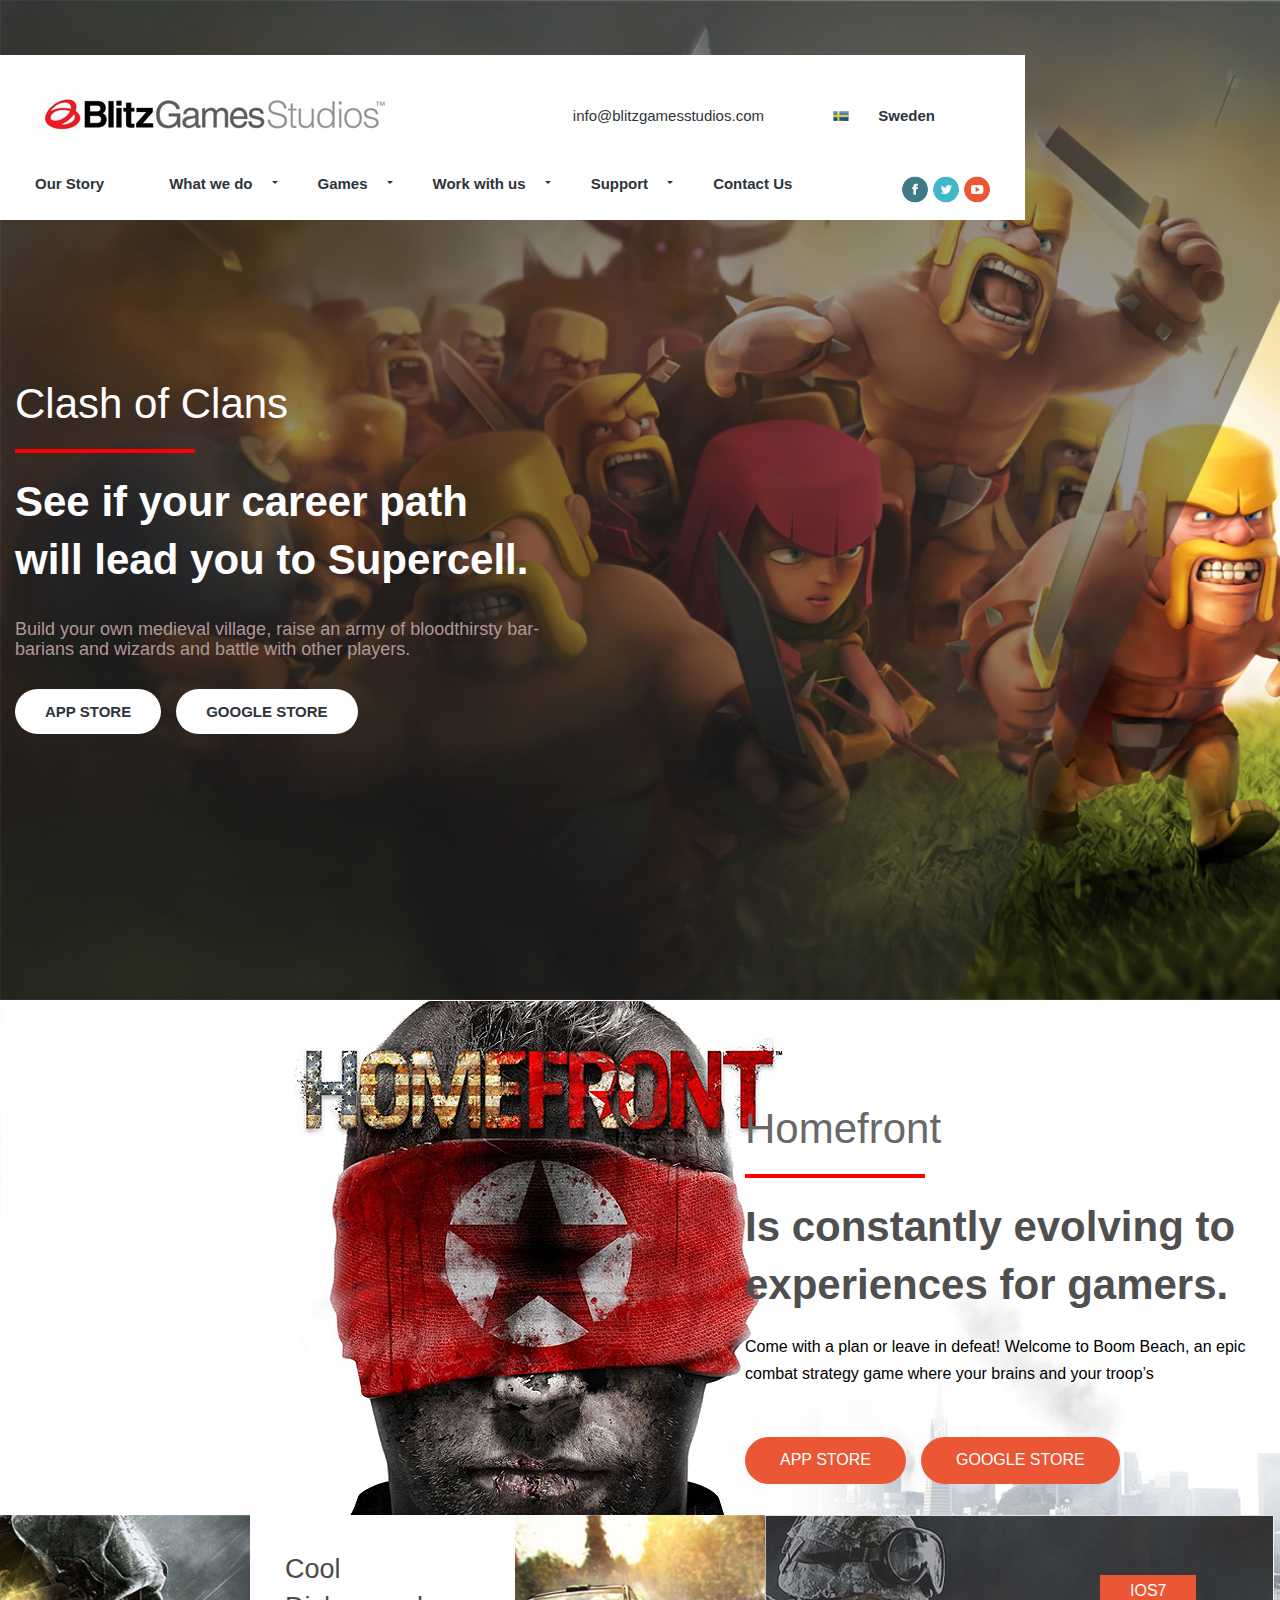
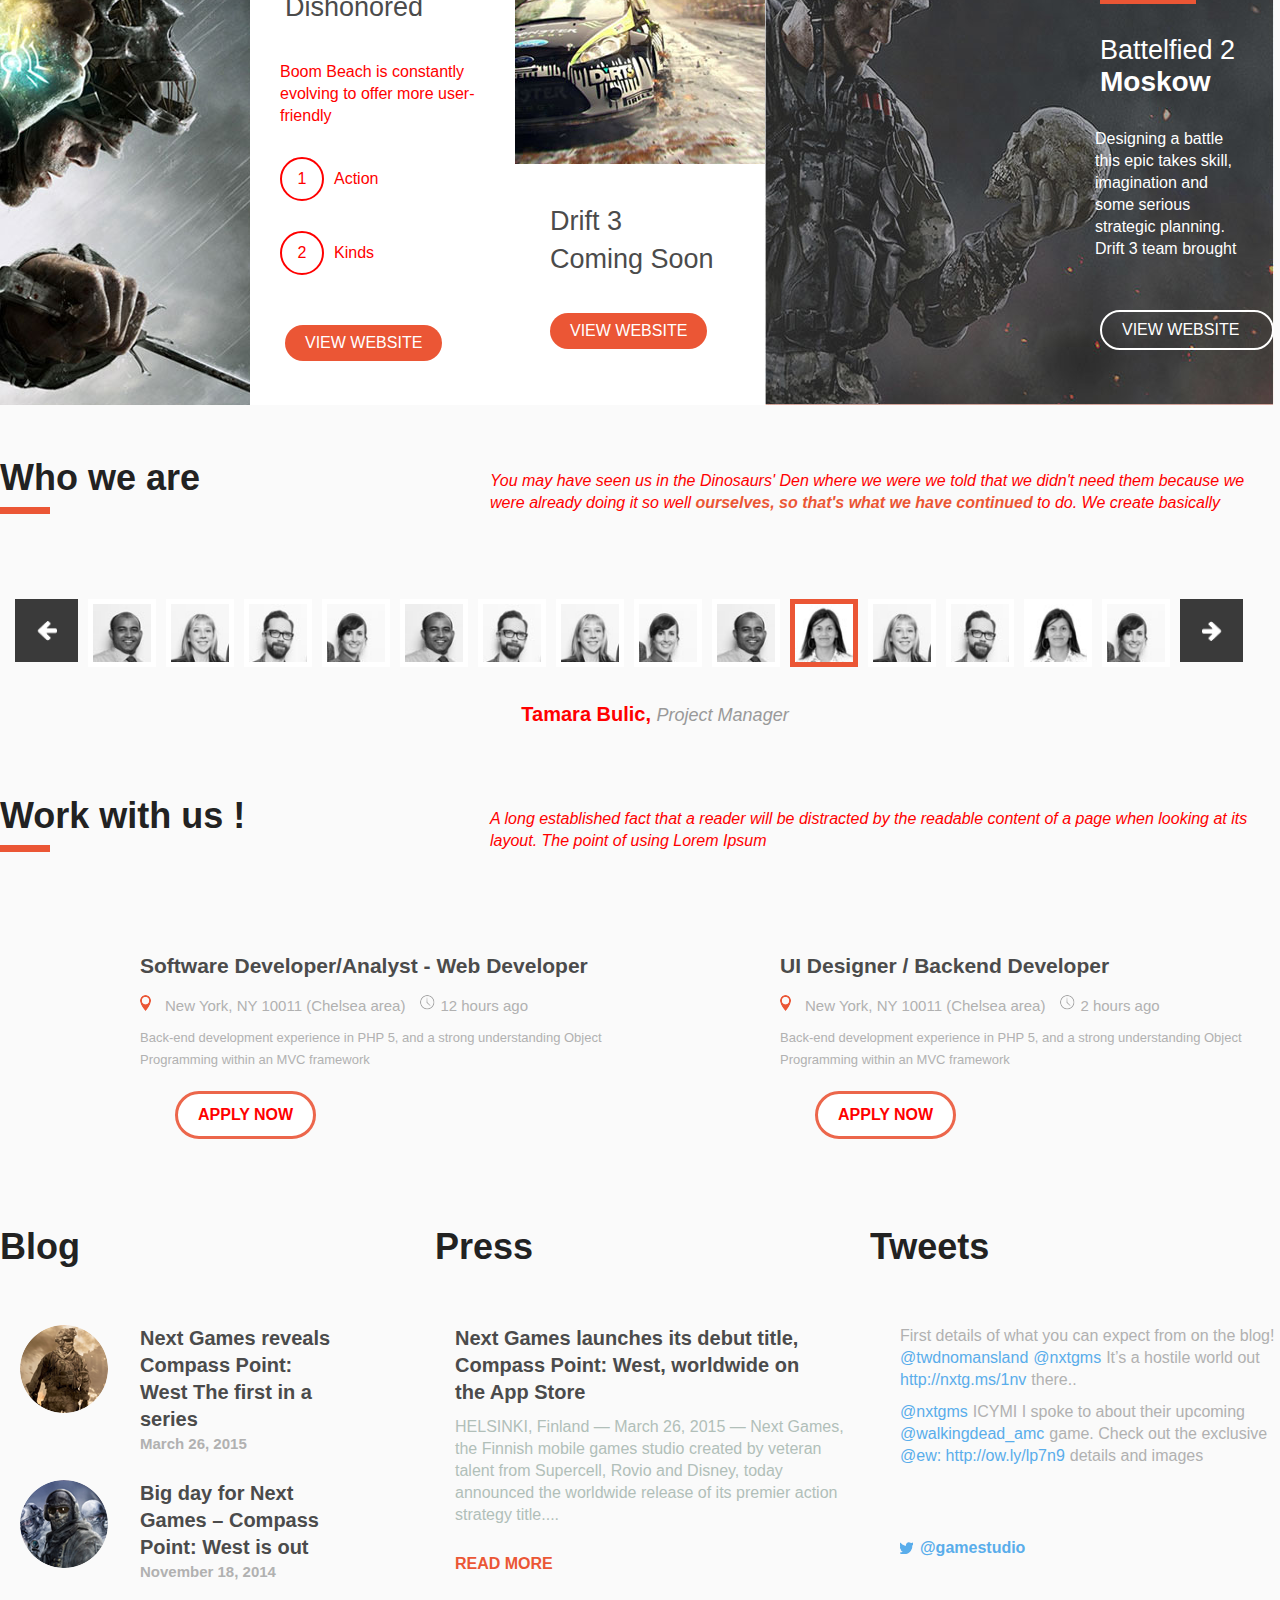
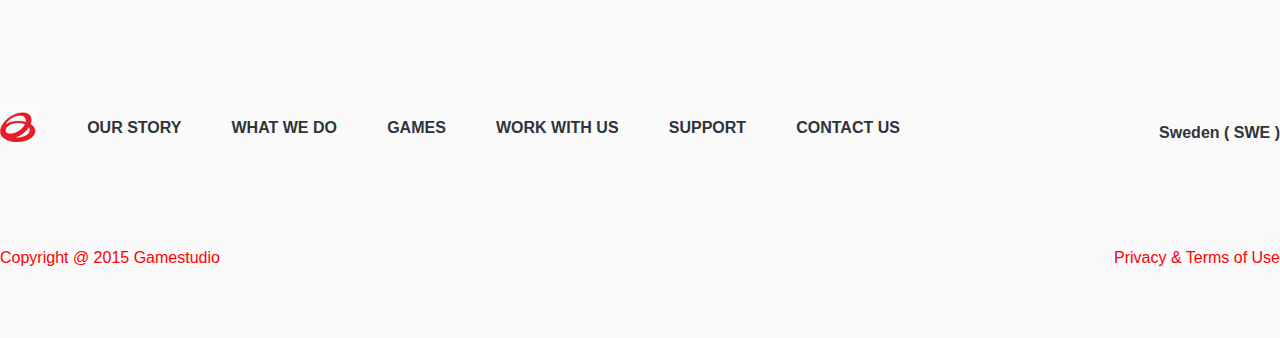
<file: BlitzGamesStudios (html + css)/index.html>
<!DOCTYPE html>
<html lang="en">
<head>
	<meta charset="UTF-8">
	<meta name="viewport" content="width=device-width, initial-scale=1.0">
	<title>BlitzGamesStudios</title>
	<link rel="stylesheet" href="css/main.css">
</head>
<body>
	<div class="header-wrapper">
		<div id="header">
			<div id="header-top">
				<div class="header-logo">
					<div id="logo">
						<a href="index.html">
							<img src="img/header/logo.jpg" alt="logo">
						</a>
					</div>
					<div id="email">
						<p>
							<a href="#">info@blitzgamesstudios.com</a>
							<img class="country" src="img/header/country.jpg" alt="logo">
							<span>Sweden</span>
						</p>
					</div>
				</div>
				<nav>
					<ul>
						<li><a href="#">Our Story</a></li>
						<li><a href="#">What we do <span></span></a></li>
						<li><a href="#">Games <span></span></a></li>
						<li><a href="#">Work with us <span></span></a></li>
						<li><a href="#">Support <span></span></a></li>
						<li><a href="#">Contact Us</a></li>
						<ul id="header-social">
							<li class="header-logo"><a href="#"><img src="img/header/logos/fb_logo.png" alt=""></a></li>
							<li class="header-logo"><a href="#"><img src="img/header/logos/twitter_logo.png" alt=""></a></li>
							<li class="header-logo"><a href="#"><img src="img/header/logos/youtube_logo.png" alt=""></a></li>
						</ul>
					</ul>
				</nav>
			</div>
			<div id="header-content">
				<h3>Clash of Clans</h3>
				<h2>See if your career path<br/>
				will lead you to Supercell.</h2>
				<p>Build your own medieval village, raise an army of bloodthirsty bar-<br/>barians and wizards and battle with other players.</p>
				<a href="#">App Store</a><a href="#">Google Store</a>
			</div>
		</div>
	</div>
	<div id="homefront-wrapper">
		<div id="homefront">
			<div id="homefront-content">
				<h3>Homefront</h3>
				<h2>Is constantly evolving to 
				experiences for gamers. </h2>
				<p>Come with a plan or leave in defeat! Welcome to Boom Beach, an epic combat strategy game where your brains and your troop’s</p>
				<p><a href="#">App Store</a><a href="#">Google Store</a></p>
			</div>
		</div>
	</div>
	<div id="content">
		<div id="games">
			<div id="left-game-content" class="games-content">
	
				<div><img src="img/content/dishonored.jpg" alt="dis"></div>
				<div>
					<h4>Cool Dishonored</h4>
					<p>
						Boom Beach is constantly evolving to offer more user-friendly
					</p>
					<p><span>1</span>Action</p>
					<p><span>2</span>Kinds</p>
					<a href="#">view website</a>
				</div>
			</div>
			<div id="middle-game-content" class="games-content">
				<img src="img/content/dirt.jpg" alt="dirt">
				<h4>Drift 3 Coming Soon</h4>
				<a href="#">view website</a>
			</div>
			<div id="rigth-game-content" class="games-content">
				<div>
					<a href="#" class="ios">IOS7</a>
					<h4>Battelfied 2 <p class="bold" >Moskow</p></h4>
					<p>Designing a battle this epic takes skill, imagination and some serious strategic planning. Drift 3 team brought </p>
					<a id="moskow" href="#">view website</a>
				</div>
			</div>
		</div>
		<div id="we-wrapper">
			<div class="we">
				<h5>Who we are</h5>
				<p>
					You may have seen us in the Dinosaurs' Den where we were we told that we didn't need them because we were already doing it so well <span>ourselves, so that's what we have continued</span> to do. We create basically
				</p>
			</div>
			<div id="peoples">
				<ul>
					<li><img src="img/peoples/strelka.png" alt=""></li>
					<li><img src="img/peoples/niger.jpg" alt=""></li>
					<li><img src="img/peoples/blondie.jpg" alt=""></li>
					<li><img src="img/peoples/ochky.jpg" alt=""></li>
					<li><img src="img/peoples/wom.jpg" alt=""></li>
					<li><img src="img/peoples/niger.jpg" alt=""></li>
					<li><img src="img/peoples/ochky.jpg" alt=""></li>
					<li><img src="img/peoples/blondie.jpg" alt=""></li>
					<li><img src="img/peoples/wom.jpg" alt=""></li>
					<li><img src="img/peoples/niger.jpg" alt=""></li>
					<li  class="active"><img src="img/peoples/active.jpg" alt=""></li>
					<li><img src="img/peoples/blondie.jpg" alt=""></li>
					<li><img src="img/peoples/ochky.jpg" alt=""></li>
					<li><img src="img/peoples/active.jpg" alt=""></li>
					<li><img src="img/peoples/wom.jpg" alt=""></li>
					<li><img src="img/peoples/strelka.png" alt=""></li>
				</ul>
				<p><span class="name">Tamara Bulic, </span><span class="italic"> Project Manager</span></p>
			</div>
			<div id="work">
				<div class="we">
					<h5>Work with us !</h5>
					<p>
						A long established fact that a reader will be distracted by the readable content of a page when looking at its layout. The point of using Lorem Ipsum
					</p>
				</div>
				<div id="work-content">
					<div class="work-content-section">
						<p class="work-content-title">Software Developer/Analyst - Web Developer</p>
						<p class="address">New York, NY 10011 (Chelsea area)<span>12 hours ago</span></p>
						<p class="work-content-desc">Back-end development experience in PHP 5, and a strong understanding Object Programming within an MVC framework</p>
						<p><a href="">apply now</a></p>
					</div>
					<div class="work-content-section">
						<p class="work-content-title">UI Designer / Backend Developer</p>
						<p class="address">New York, NY 10011 (Chelsea area)<span>2 hours ago </span></p>
						<p class="work-content-desc">Back-end development experience in PHP 5, and a strong understanding Object Programming within an MVC framework</p>
						<p><a href="#">apply now</a></p>
					</div>
				</div>
			</div>
		</div>
		<div id="more">
			<div class="more-content" id="blog">
				<h6>Blog</h6>
				<div class="blog-container">
					<img src="img/more/big_day.png" alt="big">
					<p class="more-desc">
						Next Games reveals Compass Point: West The first in a series
					</p>
					<p class="more-desc mounth">March 26, 2015</p>
				</div>
				<div class="blog-container">
					<img src="img/more/next.png" alt="next">
					<p class="more-desc">
						Big day for Next Games – Compass Point: West is out
					</p>
					<p class="more-desc mounth">November 18, 2014</p>
				</div>
			</div>
			<div class="more-content" id="press">
				<h6>Press</h6>
				<p class="more-desc">
					Next Games launches its debut title, Compass Point: West, worldwide on the App Store
				</p>
				<p class="press-content">
					HELSINKI, Finland — March 26, 2015 — Next Games, the Finnish mobile games studio created by veteran talent from Supercell, Rovio and Disney, today announced the worldwide release of its premier action strategy title....
				</p>
				<a href="#">Read More</a>
			</div>
			<div class="more-content" id="twits">
				<h6>Tweets</h6>
				<p>
					First details of what you can expect from <a href="#"> @twdnomansland </a> on the <a href="#"> @nxtgms </a> blog! It’s a hostile world out there..  <a href="#">http://nxtg.ms/1NV </a>
				</p>
				<p>
					ICYMI I spoke to <a href="#"> @nxtgms </a> about their upcoming <a href="#"> @WalkingDead_AMC </a> game. Check out the exclusive details and images <a href="#"> @EW: http://ow.ly/Lp7N9 </a>
				<p>
				<p>@gamestudio</p>
			</div>
		</div>
		<div id="footer-menu">
			<ul>
				<li><img src="img/footer_logo.jpg" alt="logo"></li>
				<li><a href="#">Our Story</a></li>
				<li><a href="#">What we do</a></li>
				<li><a href="#">Games</a></li>
				<li><a href="#">Work with us</a></li>
				<li><a href="#">Support</a></li>
				<li><a href="#">Contact Us</a></li>
			</ul>
			<p>Sweden ( SWE )</p>
		</div>
		<footer>
			<p>Copyright @ 2015 Gamestudio</p>
			<p>Privacy & Terms of Use</p>
		</footer>
	</div>
</body>
</html>
</file>
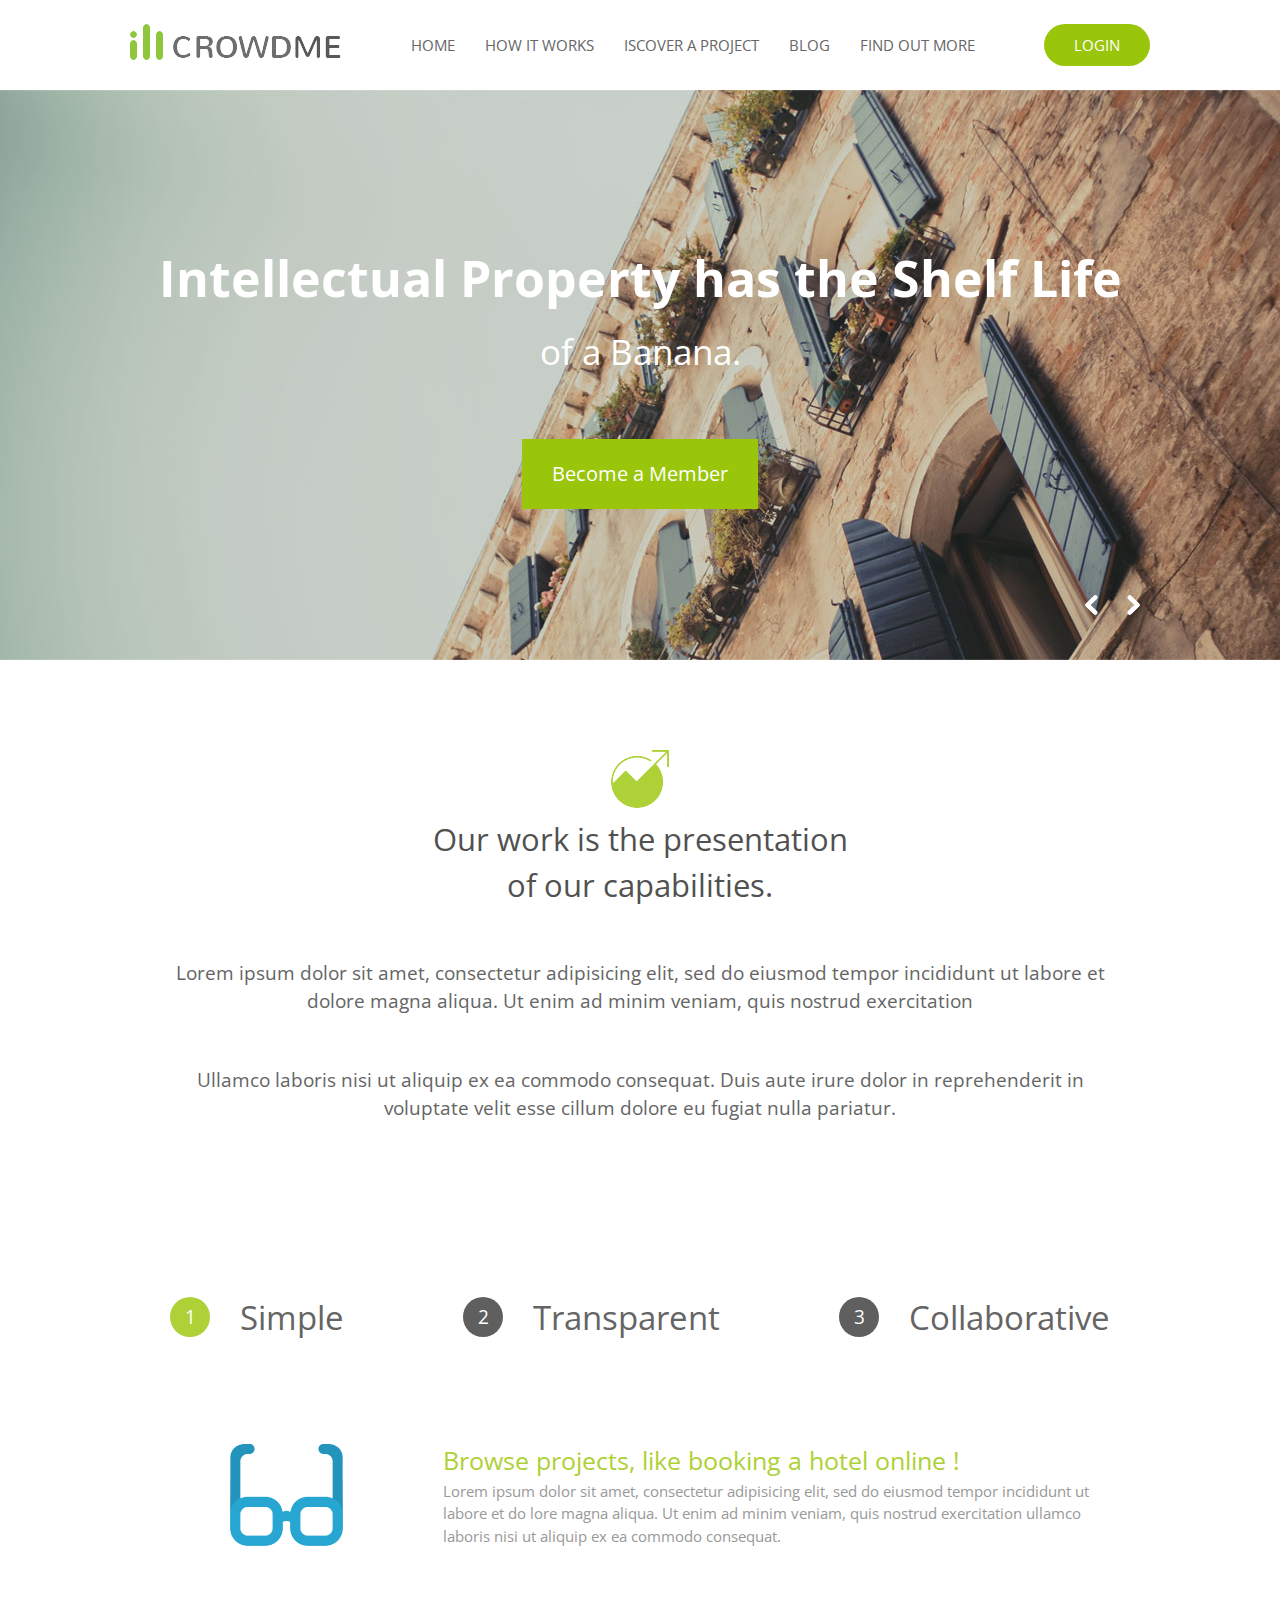
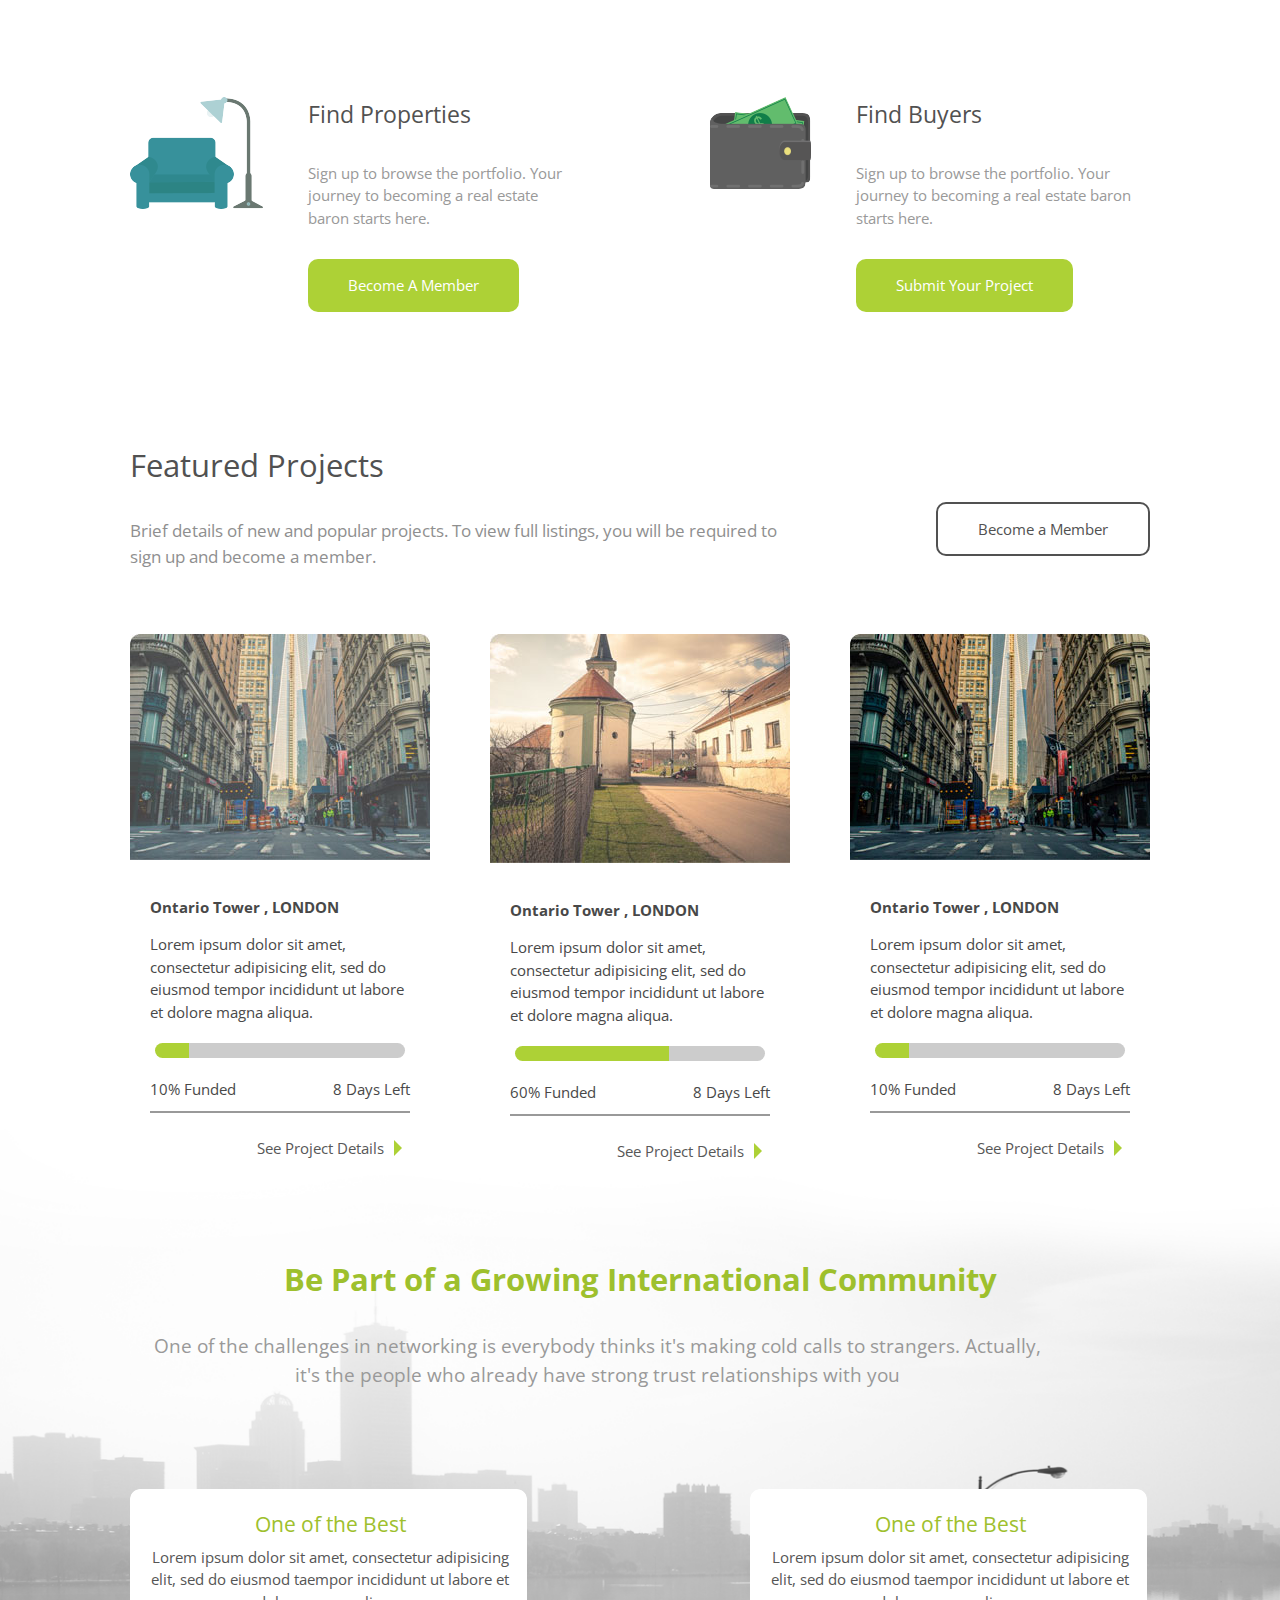
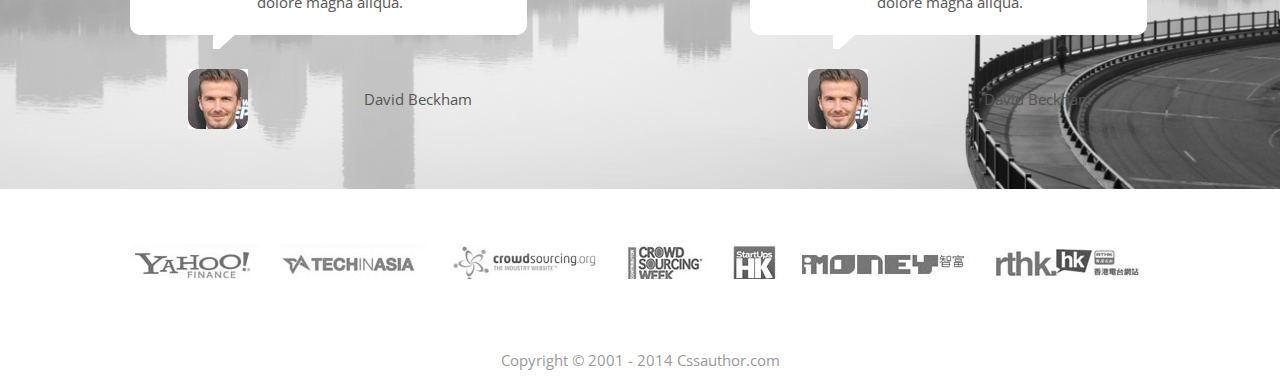
<file: ICrowdme (html + css)/index.html>
<!DOCTYPE html>
<html lang="en">
<head>
	<meta charset="UTF-8">
	<meta name="viewport" content="width=device-width, initial-scale=1.0">
	<title>ICROWDME</title>
	<link rel="stylesheet" href="css/main.css">
</head>
<body>
	<div class="header-container">
		<header class="header flex">
			<div class="logo">
				<a href="index.html">
					<img src="img/header/logo.png" alt="mogo-logo">
				</a>
			</div>
			<nav class="nav">
				<ul class="flex">
					<li><a href="#">HOME</a></li>
					<li><a href="#">HOW IT WORKS</a></li>
					<li><a href="#">ISCOVER A project</a></li>
					<li><a href="#">BLOG</a></li>
					<li><a href="#">FIND OUT MORE</a></li>
				</ul>
			</nav>
			<div class="login">
				<a href="#">login</a>
			</div>	
		</header>
		<div class="header-banner">
			<h1>Intellectual Property has the Shelf Life </h1>
			<p>of a Banana.</p>
			<p><a href="#">Become a Member</a></p>
			<div class="header-slider">
				<img src="img/header/left.png" alt="left">
				<img src="img/header/right.png" alt="right">
			</div>
		</div>
	</div>
	<div class="main-container">
		<div class="main">
			<div class="work">
				<div class="worklogo">
					<img src="img/work/work-logo.png" alt="worklogo">
				</div>
				<h2>
					Our work is the presentation <br> of our capabilities.
				</h2>
				<p>
					Lorem ipsum dolor sit amet, consectetur adipisicing elit, sed do eiusmod tempor incididunt ut labore et dolore magna aliqua. Ut enim ad minim veniam, quis nostrud exercitation 
				</p>
				<p>
					Ullamco laboris nisi ut aliquip ex ea commodo consequat. Duis aute irure dolor in reprehenderit in voluptate velit esse cillum dolore eu fugiat nulla pariatur. 
				</p>
				<div class="work-titles flex">
					<div class="flex">
						<span class="circle active">1</span><p>Simple</p>
					</div>
					<div class="flex">
						<span class="circle">2</span><p>Transparent</p>
					</div>
					<div class="flex">
						<span class="circle">3</span><p>Collaborative</p>
					</div>
				</div>
			</div>
			<div class="projects flex">
				<div class="flex projects-img">
					<img src="img/work/project-img.png" alt="img">
				</div>
				<div>
					<p class="projects-title">Browse projects, like booking a hotel online !</p>
					<p>
						Lorem ipsum dolor sit amet, consectetur adipisicing elit, sed do eiusmod tempor incididunt ut labore et do lore magna aliqua. Ut enim ad minim veniam, quis nostrud exercitation ullamco laboris nisi ut aliquip ex ea commodo consequat.
					</p>
				</div>
			</div>
			<div class="find flex">
				<div class="flex">
					<div  class="find-img">
						<img src="img/sofa.png" alt="s">
					</div>
					<div>
						<p class="find-title">Find Properties</p>
						<p>
							Sign up to browse the portfolio. Your journey to becoming a real estate baron starts here.
						</p>
						<p><a class="find-link" href="#">Become A Member</a></p>
					</div>
				</div>
				<div class="flex">
					<div  class="find-img">
						<img src="img/money.png" alt="m">
					</div>
					<div>
						<p class="find-title">Find Buyers</p>
						<p>
							Sign up to browse the portfolio. Your journey to becoming a real estate baron starts here.
						</p>
						<p><a class="find-link" href="">Submit Your Project</a></p>
					</div>
				</div>
			</div>
			<div class="futured-projects">
				<div>
					<h4>Featured Projects</h4>
					<div class="flex">
						<p class="futured-projects-text">
							Brief details of new and popular projects. To view full listings, you will be required to sign up and become a member.
						</p>
						<p class="futured-projects-link"><a href="#">Become a Member</a></p>
					</div>
				</div>
				<div class="flex">
					<div class="futured-projects-box">
						<div>
							<img src="img/content-box/box1.jpg" alt="box">
						</div>
						<div>
							<p class="futured-projects-box-title">Ontario Tower , LONDON</p>
							<p>
								Lorem ipsum dolor sit amet, consectetur adipisicing elit, sed do eiusmod tempor incididunt ut labore et dolore magna aliqua.
							</p>
							<div class="meter flex">
								<div class="complete"></div>
								<div class="empty"></div>
								<div></div>
							</div>
							<p class="flex"><span>10% Funded</span><span>8 Days Left</span></p>
							<p class="triangle-box"><a href="#">See Project Details<span class="triangle"></span></a></p>
						</div>
					</div>
					<div class="futured-projects-box">
						<div>
							<img src="img/content-box/box2.jpg" alt="box">
						</div>
						<div>
							<p class="futured-projects-box-title">Ontario Tower , LONDON</p>
							<p>
								Lorem ipsum dolor sit amet, consectetur adipisicing elit, sed do eiusmod tempor incididunt ut labore et dolore magna aliqua.
							</p>
							<div class="meter flex">
								<div class="complete sixty"></div>
								<div class="empty"></div>
								<div></div>
							</div>
							<p class="flex"><span>60% Funded</span><span>8 Days Left</span></p>
							<p class="triangle-box"><a href="#">See Project Details<span class="triangle"></span></a></p>
						</div>
					</div>
					<div class="futured-projects-box">
						<div>
							<img src="img/content-box/box3.jpg" alt="box">
						</div>
						<div>
							<p class="futured-projects-box-title">Ontario Tower , LONDON</p>
							<p>
								Lorem ipsum dolor sit amet, consectetur adipisicing elit, sed do eiusmod tempor incididunt ut labore et dolore magna aliqua.
							</p>
							<div class="meter flex">
								<div class="complete"></div>
								<div class="empty"></div>
								<div></div>
							</div>
							<p class="flex"><span>10% Funded</span><span>8 Days Left</span></p>
							<p class="triangle-box"><a href="#">See Project Details<span class="triangle"></span></a></p>
						</div>
					</div>
				</div>
			</div>
			<div class="international">
				<h2>Be Part of a Growing International Community</h2>
				<p style="font-size: 19px;">
					One of the challenges in networking is everybody thinks it's making cold calls to strangers. Actually, it's the people who already have strong trust relationships with you
				</p>
			</div>
			<div  class="flex" style="margin-top: 90px;padding-bottom: 60px;margin-top: 100px;">
				<div>
					<div class="message-bg">
						<p class="international-title">One of the Best </p>
						<p>Lorem ipsum dolor sit amet, consectetur adipisicing elit, sed do eiusmod taempor incididunt ut labore et dolore magna aliqua.</p>
					</div>
					<div style="display: flex; align-items: center; justify-content: space-around;margin-top: 20px;">
						<img src="img/david.jpg" alt="davo">
						<p class="name">David Beckham</p>
					</div>
				</div>
				<div>
					<div class="message-bg">
						<p class="international-title">One of the Best </p>
						<p>Lorem ipsum dolor sit amet, consectetur adipisicing elit, sed do eiusmod taempor incididunt ut labore et dolore magna aliqua.</p>
					</div>
					<div style="display: flex; align-items: center; justify-content: space-around;margin-top: 20px;">
						<img src="img/david.jpg" alt="davo">
						<p class="name">David Beckham</p>
					</div>
				</div>
			</div>
		</div>
	</div>
	<footer>
		<div class="brands"></div>
		<p style="text-align: center;">Copyright © 2001 - 2014  Cssauthor.com</p>
	</footer>
</body>
</html>
</file>
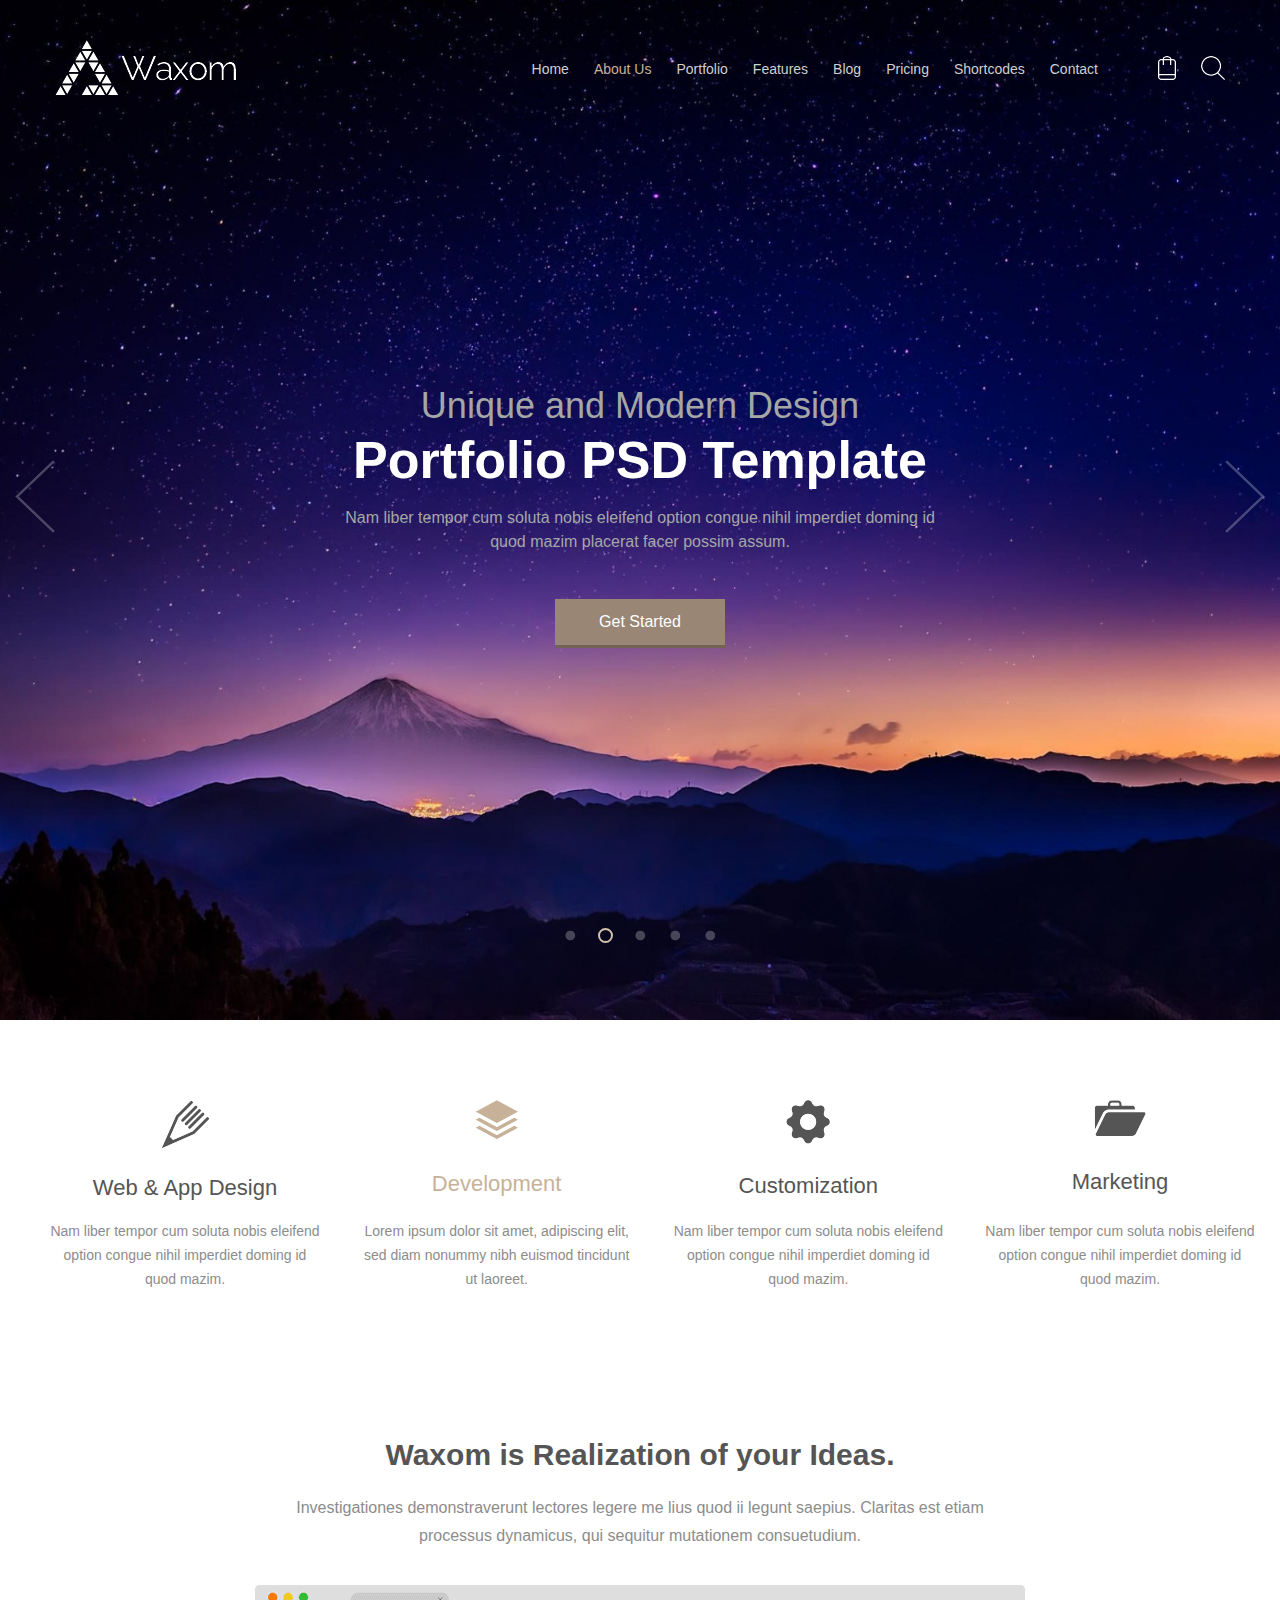
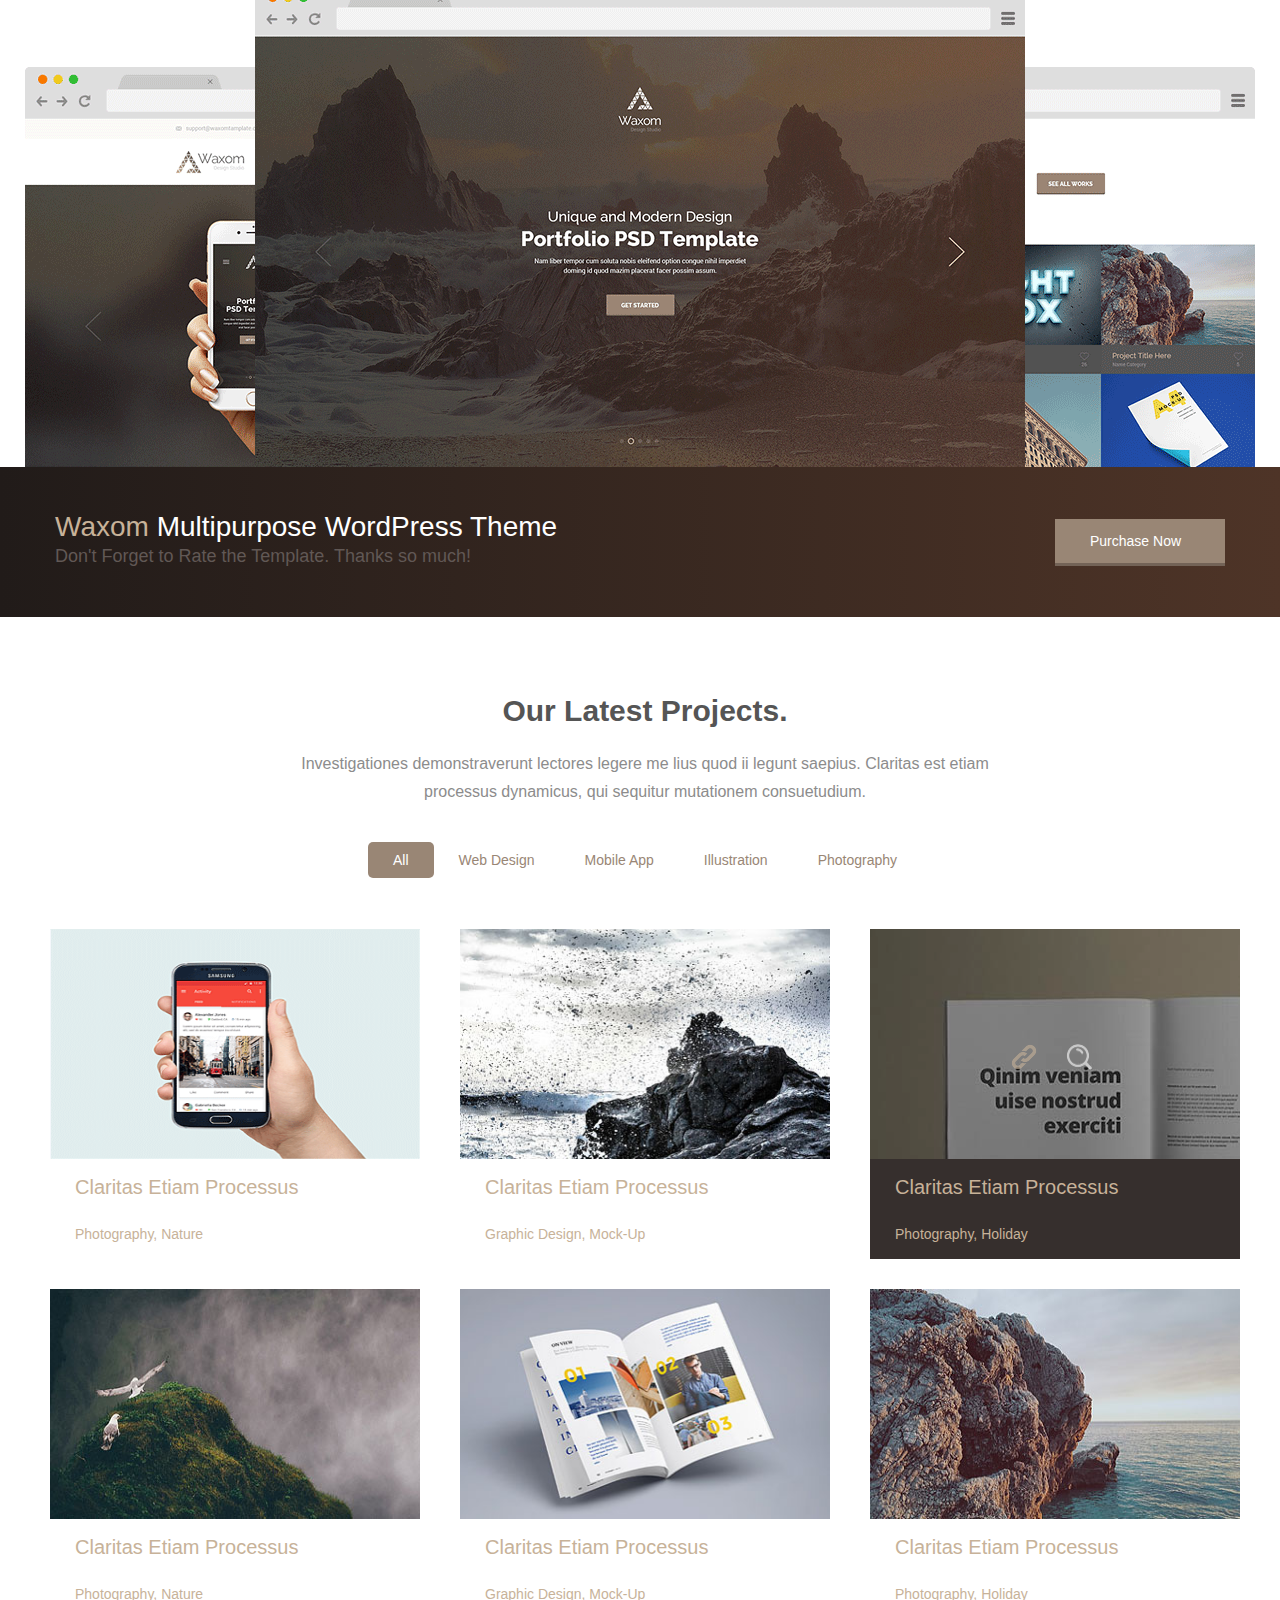
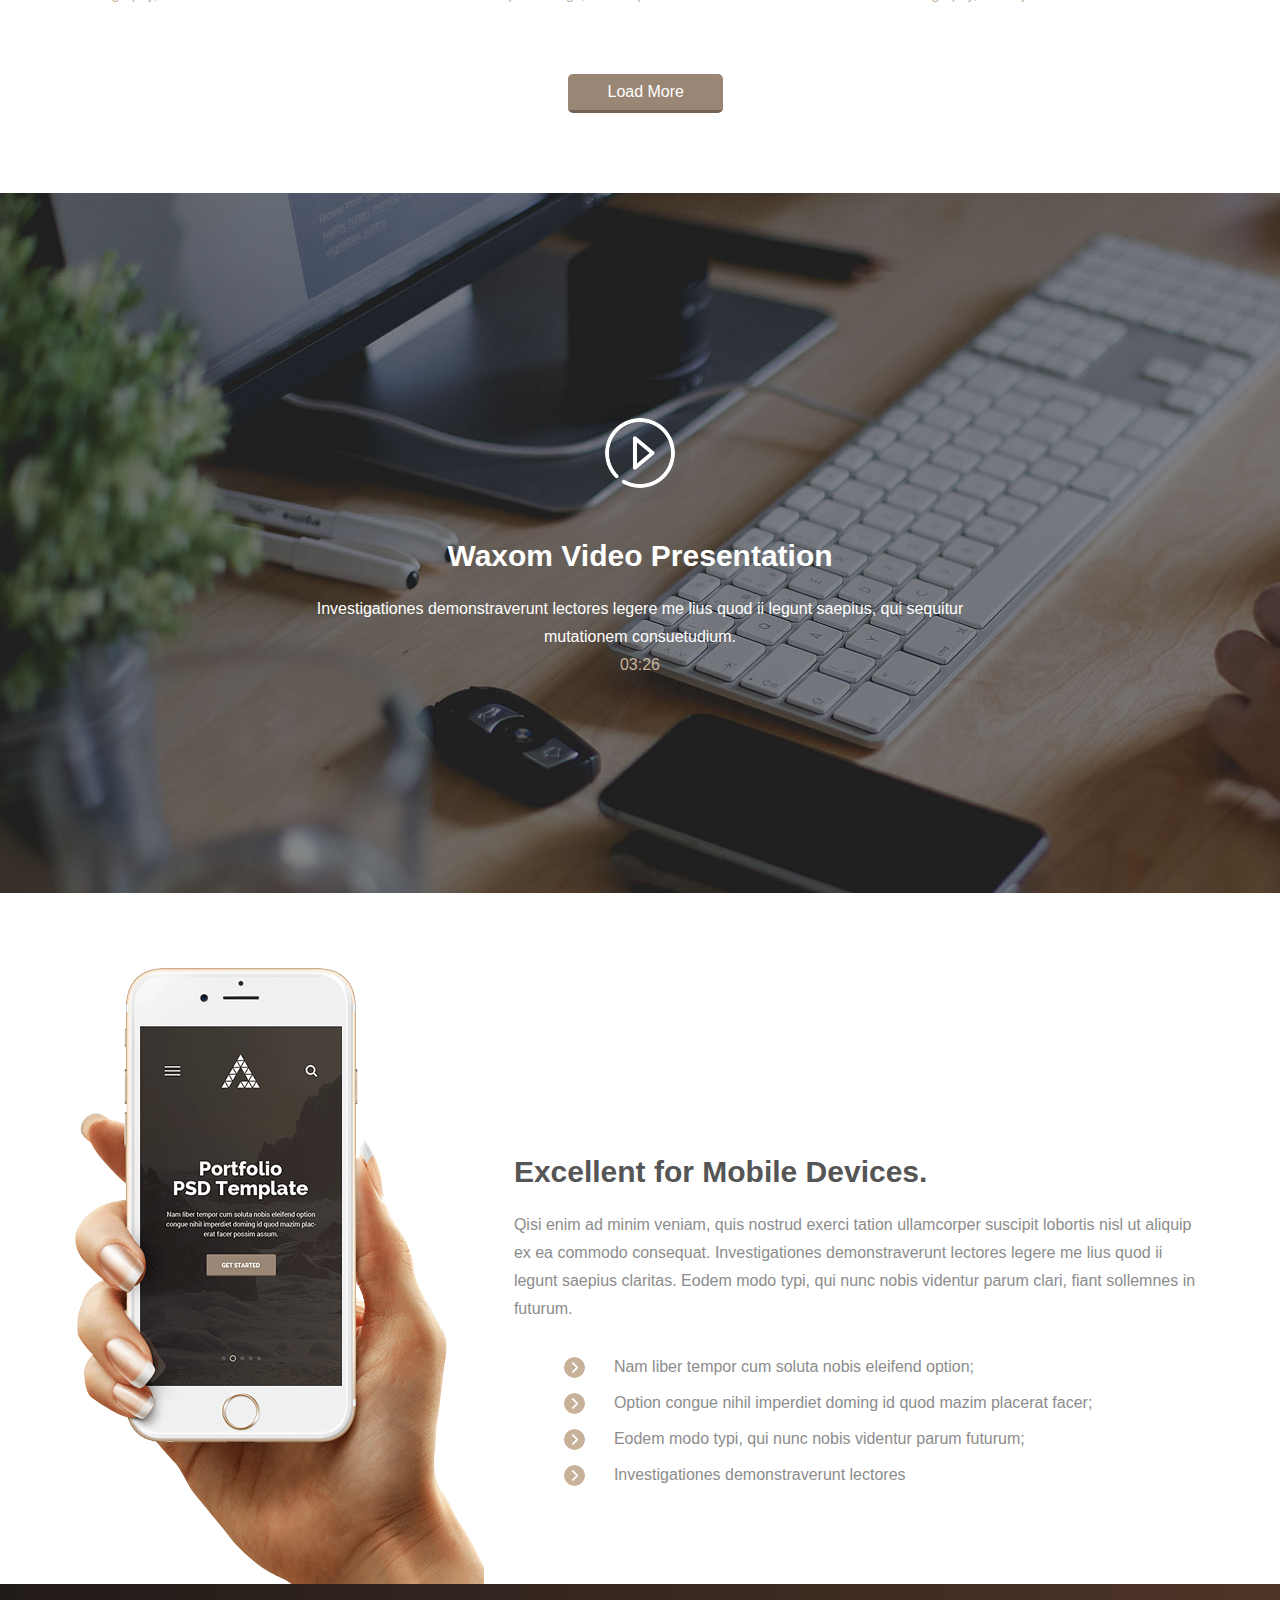
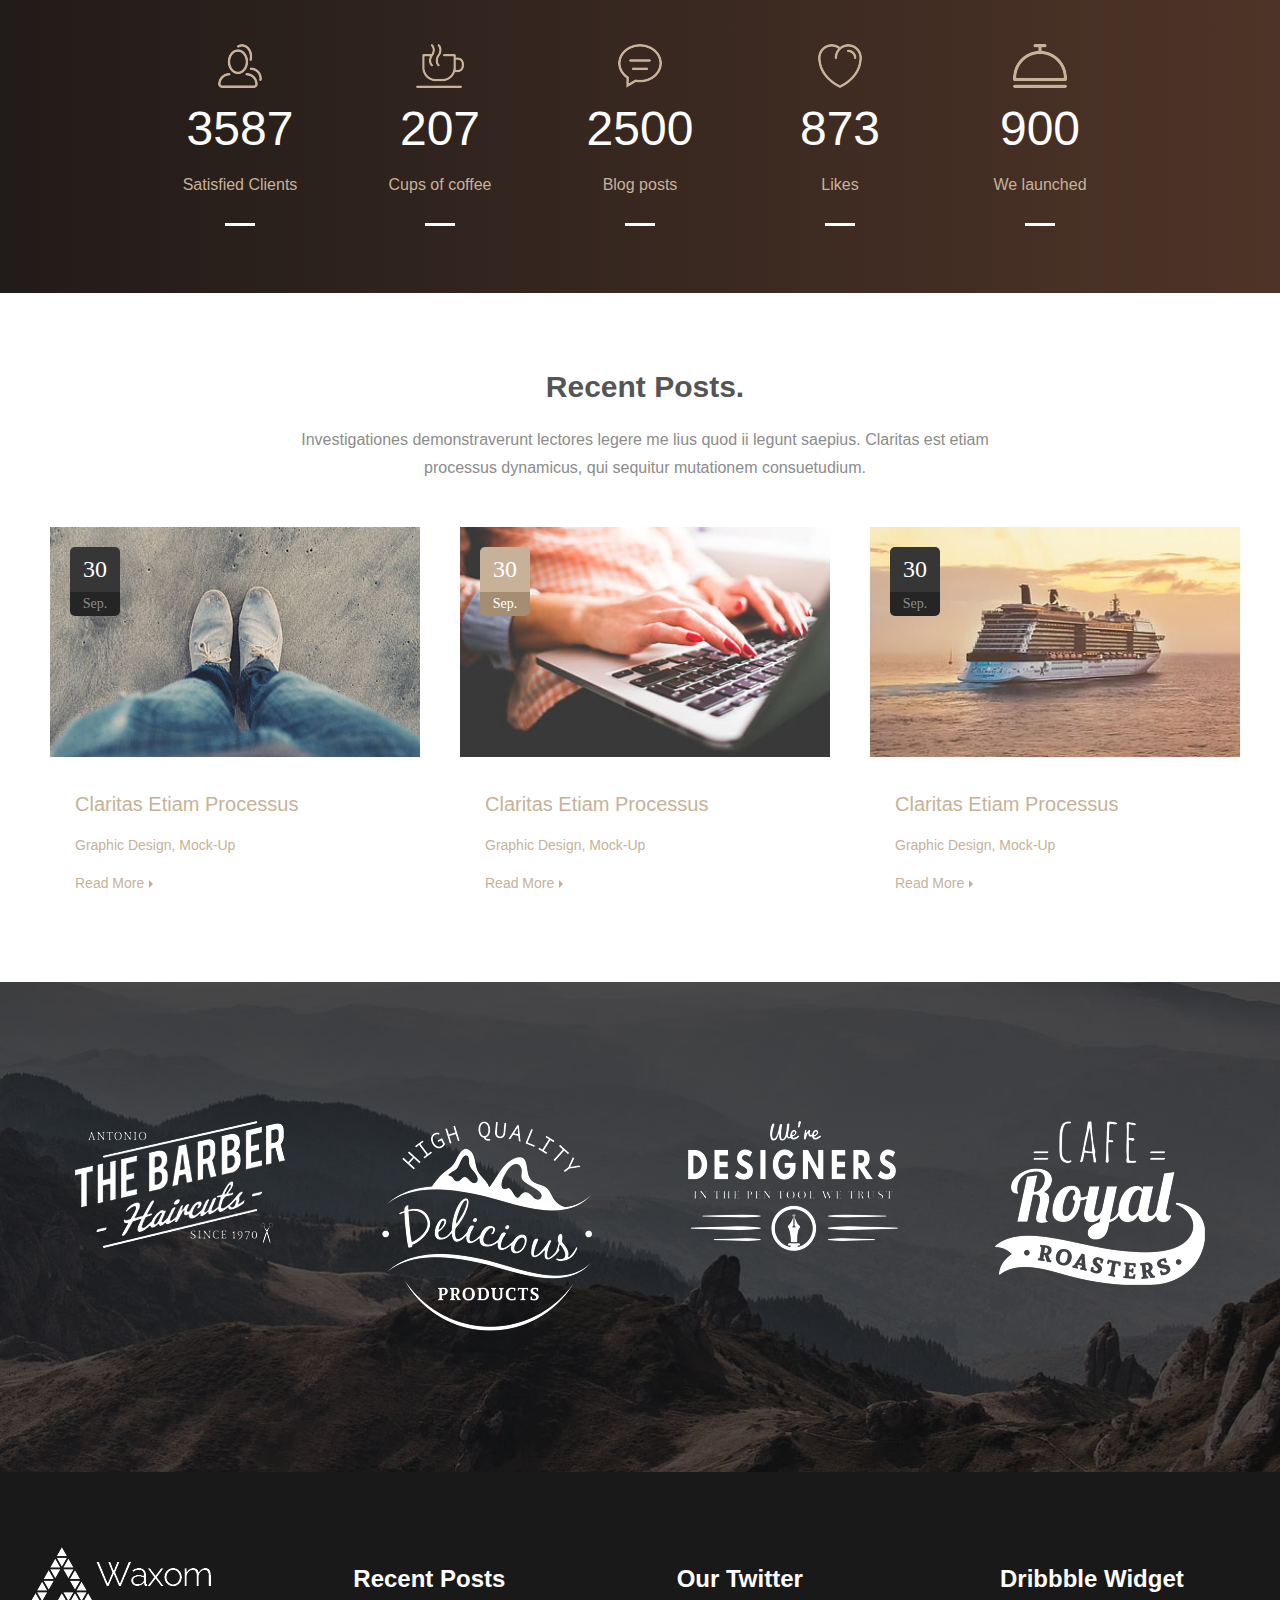
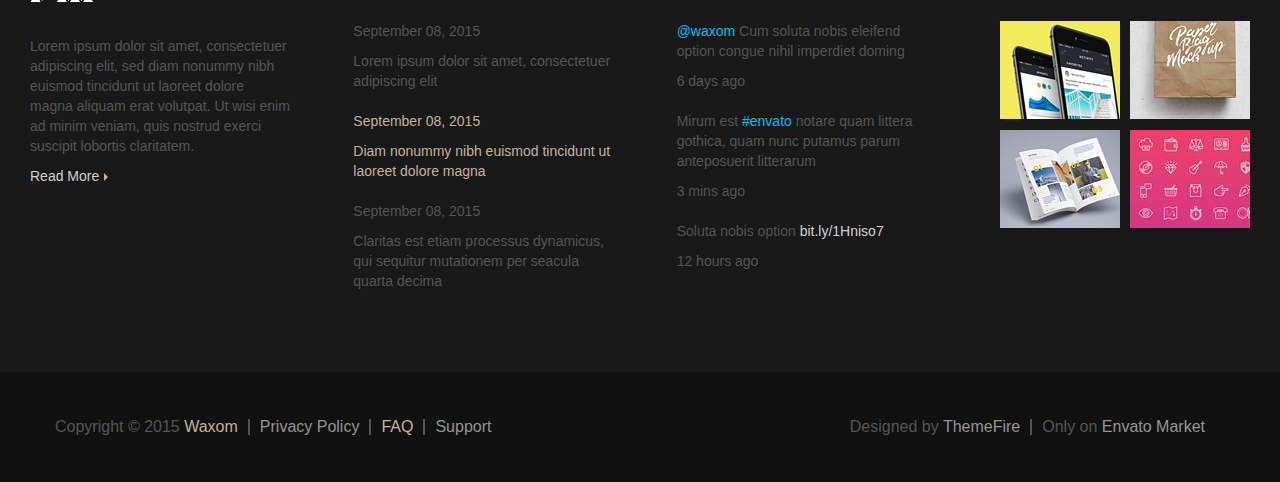
<file: Waxom (html + css)/index.html>
<!DOCTYPE html>
<html lang="en">
<head>
	<meta charset="UTF-8">
	<meta name="viewport" content="width=device-width, initial-scale=1.0">
	<title>Document</title>
	<link rel="stylesheet" href="css/main.css">
</head>
<body>
	<div class="slider">
		<div id="slider-body">
			<header class="header">
				<div id="logo">
					<a href="index.html">
						<img src="img/slider/logo.png" alt="Waxom">
					</a>
				</div>
				<nav class="header-nav">
					<ul class="header-menu">
						<li><a href="#">Home</a></li>
						<li><a href="#" class="header-menu-active">About Us</a></li>
						<li><a href="#">Portfolio</a></li>
						<li><a href="#">Features</a></li>
						<li><a href="#">Blog</a></li>
						<li><a href="#">Pricing</a></li>
						<li><a href="#">Shortcodes</a></li>
						<li><a href="#">Contact</a></li>
					</ul>
					<ul class="header-search">
						<li><img src="img/slider/cart.png" alt="cart"></li>
						<li><img src="img/slider/search_icon.png" alt="search"></li>
					</ul>
				</nav>
			</header>
			<div class="slider-content">
				<p class="unique">Unique and Modern Design</p>
				<h1>Portfolio PSD Template</h1>
				<p class="slider-content-desc">Nam liber tempor cum soluta nobis eleifend option congue nihil imperdiet doming id quod mazim placerat facer possim assum.</p>
				<a href="#" class="green-link">Get Started</a>
			</div>
			<div class="slider-nav">
				<ul>
					<li></li>
					<li class="slider-nav-active"></li>
					<li></li>
					<li></li>
					<li></li>
				</ul>
			</div>
			<div id="left"></div>
			<div id="rigth"></div>
		</div>
	</div>
	<div id="section-wrapper">
		<div class="sections-wrapper">
			<div class="sections">
				<div class="icon">
					<img src="img/sections/pen-icon.png" alt="pen"></div>
				<h3>Web & App Design</h3>
				<p class="section-desc">
					Nam liber tempor cum soluta nobis eleifend option congue nihil imperdiet doming id quod mazim.
				</p>
			</div>
			<div class="sections">
				<div class="icon">
					<img src="img/sections/dev.png" alt="pen"></div>
				<h3 class="h3-active">Development</h3>
				<p class="section-desc">
					Lorem ipsum dolor sit amet, adipiscing elit, sed diam nonummy nibh euismod tincidunt ut laoreet.
				</p>
			</div>
			<div class="sections">
				<div class="icon">
					<img src="img/sections/shestiryonka.png" alt="pen"></div>
				<h3>Customization</h3>
				<p class="section-desc">
					Nam liber tempor cum soluta nobis eleifend option congue nihil imperdiet doming id quod mazim.
				</p>
			</div>
			<div class="sections">
				<div class="icon">
					<img src="img/sections/marketing.png" alt="pen"></div>
				<h3>Marketing</h3>
				<p class="section-desc">
					Nam liber tempor cum soluta nobis eleifend option congue nihil imperdiet doming id quod mazim.
				</p>
			</div>
		</div>
		<div class="title">
			<h2>Waxom is Realization of your Ideas.</h2>
			<p>
				Investigationes demonstraverunt lectores legere me lius quod ii legunt saepius. Claritas est etiam processus dynamicus, qui sequitur mutationem consuetudium.
			</p>
		</div>
		<div id="templates">
				
		</div>
	</div>
	<div id="section-wrapper-row">
		<div class="section-wrapper-content">
			<div>
				<h4><span class="c7b">Waxom</span> Multipurpose WordPress Theme</h4>
				<p>Don't Forget to Rate the Template. Thanks so much!</p>
			</div>
			<a href="#" class="green-link">Purchase Now</a>
		</div>	
	</div>
	<div id="projects">
		<div class="title">
			<h2>Our Latest Projects.</h2>
			<p>
				Investigationes demonstraverunt lectores legere me lius quod ii legunt saepius. Claritas est etiam processus dynamicus, qui sequitur mutationem consuetudium.
			</p>
			<nav class="projects-menu">
				<ul>
					<li><a href="#" class="active-link">All</a></li>
					<li><a href="#">Web Design</a></li>
					<li><a href="#">Mobile App</a></li>
					<li><a href="#">Illustration</a></li>
					<li><a href="#">Photography</a></li>
				</ul>
			</nav>
		</div>
		<div id="galery">
			<div class="galery-cell">
				<div class="galery-cell-img">
					<img src="img/galery/phone.jpg" alt="phone">
					<div class="hidden-icons">
						<a href="#"><img class="hidden-icon" src="img/galery/link.png" alt="link"></a>
						<a href="#"><img class="hidden-icon" src="img/galery/search.png" alt="search"></a>
					</div>
				</div>
				<div class="galery-cell-text">
					<p>Claritas Etiam Processus</p>
					<p>Photography, Nature</p>
				</div>
			</div>
			<div class="galery-cell">
				<div class="galery-cell-img">
					<img src="img/galery/woter.jpg" alt="phone">
					<div class="hidden-icons">
						<a href="#"><img class="hidden-icon" src="img/galery/link.png" alt="link"></a>
						<a href="#"><img class="hidden-icon" src="img/galery/search.png" alt="search"></a>
					</div>
				</div>
				<div class="galery-cell-text">
					<p>Claritas Etiam Processus</p>
					<p>Graphic Design, Mock-Up</p>
				</div>
			</div>
			<div class="galery-cell galery-cell-active">
				<div class="galery-cell-img">
					<img src="img/galery/book.jpg" alt="phone">
					<div class="hidden-icons">
						<a href="#"><img class="hidden-icon" src="img/galery/link.png" alt="link"></a>
						<a href="#"><img class="hidden-icon" src="img/galery/search.png" alt="search"></a>
					</div>
				</div>
				<div class="galery-cell-text">
					<p>Claritas Etiam Processus</p>
					<p>Photography, Holiday</p>
				</div>
			</div>
			<div class="galery-cell">
				<div class="galery-cell-img">
					<img src="img/galery/bird.jpg" alt="phone">
					<div class="hidden-icons">
						<a href="#"><img class="hidden-icon" src="img/galery/link.png" alt="link"></a>
						<a href="#"><img class="hidden-icon" src="img/galery/search.png" alt="search"></a>
					</div>
				</div>
				<div class="galery-cell-text">
					<p>Claritas Etiam Processus</p>
					<p>Photography, Nature</p>
				</div>
			</div>
			<div class="galery-cell">
				<div class="galery-cell-img">
					<img src="img/galery/book2.jpg" alt="phone">
					<div class="hidden-icons">
						<a href="#"><img class="hidden-icon" src="img/galery/link.png" alt="link"></a>
						<a href="#"><img class="hidden-icon" src="img/galery/search.png" alt="search"></a>
					</div>
				</div>
				<div class="galery-cell-text">
					<p>Claritas Etiam Processus</p>
					<p>Graphic Design, Mock-Up</p>
				</div>
			</div>
			<div class="galery-cell">
				<div class="galery-cell-img">
					<img src="img/galery/seea.jpg" alt="phone">
					<div class="hidden-icons">
						<a href="#"><img class="hidden-icon" src="img/galery/link.png" alt="link"></a>
						<a href="#"><img class="hidden-icon" src="img/galery/search.png" alt="search"></a>
					</div>
				</div>
				<div class="galery-cell-text">
					<p>Claritas Etiam Processus</p>
					<p>Photography, Holiday</p>
				</div>
			</div>
		</div>
		<p class="link-container"><a href="#" class="green-link">Load More</a></p>
	</div>
	<div class="video-present">
		<div class="title">
			<a href="#"><img src="img/video/playicon.png" alt="play"></a>
			<h2>Waxom Video Presentation</h2>
			<p>
				Investigationes demonstraverunt lectores legere me lius quod ii legunt saepius, qui sequitur 	mutationem consuetudium.
			</p>
			<p class="c7b">03:26</p>
		</div>
	</div>
	<div class="mobile">
		<div class="mobile-img">
			<img src="img/mobile/hand.png" alt="">
		</div>
		<div class="title">
			<h2>Excellent for Mobile Devices.</h2>
			<p>
				Qisi enim ad minim veniam, quis nostrud exerci tation ullamcorper suscipit lobortis nisl ut aliquip ex ea commodo consequat. Investigationes demonstraverunt lectores legere me lius quod ii legunt saepius claritas. Eodem modo typi, qui nunc nobis videntur parum clari, fiant sollemnes in futurum.
			</p>
			<ul>
				<li>Nam liber tempor cum soluta nobis eleifend option;</li>
				<li>Option congue nihil imperdiet doming id quod mazim placerat facer;</li>
				<li>Eodem modo typi, qui nunc nobis videntur parum futurum;</li>
				<li>Investigationes demonstraverunt lectores</li>
			</ul>
		</div>
	</div>
	<div class="statistic">
		<div class="statistic-content">
			<div class="statistic-content-section">
				<p><img src="img/statistic/men.png" alt="icon"></p>
				<p class="amount">3587</p>
				<p class="c7b">Satisfied Clients</p>
			</div>
			<div class="statistic-content-section">
				<p><img src="img/statistic/coffe.png" alt="icon"></p>
				<p class="amount">207</p>
				<p class="c7b">Cups of coffee</p>
			</div>
			<div class="statistic-content-section">
				<p><img src="img/statistic/coment.png" alt="icon"></p>
				<p class="amount">2500</p>
				<p class="c7b">Blog posts</p>
			</div>
			<div class="statistic-content-section">
				<p><img src="img/statistic/heart.png" alt="icon"></p>
				<p class="amount">873</p>
				<p class="c7b">Likes</p>
			</div>
			<div class="statistic-content-section">
				<p><img src="img/statistic/eat.png" alt="icon"></p>
				<p class="amount">900</p>
				<p class="c7b">We launched</p>
			</div>
		</div>
	</div>
	<div id="posts">
		<div class="title">
			<h2>Recent Posts.</h2>
			<p>
				Investigationes demonstraverunt lectores legere me lius quod ii legunt saepius. Claritas est etiam processus dynamicus, qui sequitur mutationem consuetudium.
			</p>
		</div>
		<div class="posts-galery">
			<div class="galery-cell">
				<div class="mounth">
					<p class="mounth-number">30</p>
					<p class="mounth-name">Sep.</p>
				</div>
				<div class="galery-cell-img">
					<img src="img/posts/shues.jpg" alt="phone">
				</div>
				<div class="galery-cell-text">
					<p>Claritas Etiam Processus</p>
					<p class="posts-galery-desc">Graphic Design, Mock-Up</p>
					<p><a href="#">Read More</a><span class="triangle"></span></p>
				</div>
			</div>
			<div class="galery-cell">
				<div class="mounth mouth-active">
					<p class="mounth-number">30</p>
					<p class="mounth-name">Sep.</p>
				</div>
				<div class="galery-cell-img">
					<img src="img/posts/notebook.jpg" alt="phone">
				</div>
				<div class="galery-cell-text">
					<p>Claritas Etiam Processus</p>
					<p class="posts-galery-desc">Graphic Design, Mock-Up</p>
					<p><a href="#" class="c7b">Read More</a><span class="triangle"></span></p>
				</div>
			</div>
			<div class="galery-cell">
				<div class="mounth">
					<p class="mounth-number">30</p>
					<p class="mounth-name">Sep.</p>
				</div>
				<div class="galery-cell-img">
					<img src="img/posts/ship.jpg" alt="phone">
				</div>
				<div class="galery-cell-text">
					<p>Claritas Etiam Processus</p>
					<p class="posts-galery-desc">Graphic Design, Mock-Up</p>
					<p><a href="#">Read More</a><span class="triangle"></span></p>
				</div>
			</div>
		</div>
	</div>
	<div id="brands">
		<id class="brands-container">
			<div><a href=""><img src="img/brands/barber.png" alt="loog"></a></div>
			<div><a href=""><img src="img/brands/delicios.png" alt="barber"></a></div>
			<div><a href=""><img src="img/brands/designer.png" alt="logo"></a></div>
			<div><a href=""><img src="img/brands/royal.png" alt="royal"></a></div>
		</id>
	</div>
	<div class="footer-content-wrapper">
		<div class="footer-content">
			<div class="footer-content-item">
				<div class="logo">
					<img src="img/footer/footer-logo.png" alt="logo">
				</div>
				<p>
					Lorem ipsum dolor sit amet, consectetuer adipiscing elit, sed diam nonummy nibh euismod tincidunt ut laoreet dolore magna aliquam erat volutpat. Ut wisi enim ad minim veniam, quis nostrud exerci suscipit lobortis claritatem.
				</p>
				<p><a href="#">Read More</a><span class="triangle"></span></p>
			</div>
			<div class="footer-content-item">
				<ul>
					<li class="footer-content-title">Recent Posts</li>
					<li>
						<p>September 08, 2015</p>
						<p>
							Lorem ipsum dolor sit amet, consectetuer adipiscing elit
						</p>
					</li>
					<li class="c7b">
						<p>September 08, 2015</p>
						<p>
							Diam nonummy nibh euismod tincidunt ut laoreet dolore magna
						</p>
					</li>
					<li>
						<p>September 08, 2015</p>
						<p>
							Claritas est etiam processus dynamicus, qui sequitur mutationem per seacula quarta decima
						</p>
					</li>
				</ul>
			</div>
			<div class="footer-content-item">
				<ul>
					<li class="footer-content-title">Our Twitter</li>
					<li>
						<p>
							<a href="#" class="hashtag">@waxom</a> Cum soluta nobis eleifend option congue nihil imperdiet doming
						</p>
						<p>6 days ago</p>
					</li>
					<li>
						<p>
							Mirum est <a href="#" class="hashtag">#envato</a> notare quam littera gothica, quam nunc putamus parum anteposuerit litterarum
						</p>
						<p>3 mins ago</p>
					</li>
					<li>
						<p>Soluta nobis option <a href="#">bit.ly/1Hniso7</a></p>
						<p>12 hours ago</p>
					</li>
				</ul>
			</div>
			<div class="footer-content-item">
				<div class="footer-content-title">Dribbble Widget</div>
				<ul class="footer-galery">
					<li>
						<img src="img/footer/footerimg1.jpg" alt=""><a href="#"></a></img>
					</li>
					<li>
						<img src="img/footer/footerimg2.jpg" alt=""><a href="#"></a></img>
					</li>
					<li>
						<img src="img/footer/footerimg3.jpg" alt=""><a href="#"></a></img>
					</li>
					<li>
						<img src="img/footer/footerimg4.jpg" alt=""><a href="#"></a></img>
					</li>
				</ul>
			</div>
		</div>
	</div>
	<footer>
		<div  class="footer">
			<div>
				<ul>
					<li>Copyright © 2015 <span class="footer-active">Waxom</span> </li>
					<li><a href="#">Privacy Policy</a></li>
					<li><a class="footer-active" href="#">FAQ</a></li>
					<li><a href="#">Support</a></li>
				</ul>
			</div>
			<div>
				<ul>
					<li>Designed by <a href="#">ThemeFire</a></li>
					<li>Only on <a href="#">Envato Market</a></li>
				</ul>
			</div>
		</div>
	</footer>
</body>
</html>
</file>
<file: ICrowdme (html + css)/css/main.css>
@import url('https://fonts.googleapis.com/css2?family=Open+Sans:wght@300;400;600&display=swap');
@import url('https://fonts.googleapis.com/css2?family=Open+Sans:ital,wght@0,600;0,700;1,600&display=swap');
@import url('reset.css');

body {
	font-family: 'Open Sans', sans-serif;
	font-size: 15px;
	line-height: 1.5;
	color: #999;
}

.main {
	width: 100%;
	max-width: 1020px;
	margin: 0 auto;
}

.main-container {
	background: url('../img/main-bg.png') no-repeat;
	background-size: 100%;
	background-position: right bottom;
}

a {
	text-decoration: none;
	color: #fff;
}

.flex {
	display: flex;
	justify-content: space-between;

}

/*   header   */

.header-banner {
	height: 570px;
	background-image: url('../img/header/header-bg.jpg');
	background-size: cover;
	position: relative;
}

.header {
	width: 100%;
	max-width: 1020px;
	padding: 0 20px;
	height: 90px;
	margin: 0 auto;
	align-items: center;
}

.nav a {
	color: #666;
	text-transform: uppercase;
}

.nav a:hover {
	color: #26a6d1;
	border-bottom: 2px solid #26a6d1;
}

.nav ul li + li {
	margin-left: 30px;
}

.login a{
	display: inline-block;
	text-transform: uppercase;
	padding: 10px 30px;
	color: #fff;
	background-color: #99c50a;
	border-radius: 30px;
}

.login a:hover, .header-banner p a:hover {
	background-color: #26a6d1;
	transition: 0.2s;
}

.header-banner {
	display: flex;
	justify-content: center;
	flex-direction: column;
	align-items: center;
	color: #fff;
}

h1 {
	font-size: 50px;
	font-weight: 700;
	text-align: center;
}

.header-banner p {
	font-size: 35px;
	margin-top: 10px;
}

.header-banner p a {
	display: inline-block;
	font-size: 20px;
	padding: 20px 30px;
	background-color: #99c50a;
	margin-top: 50px;
}

.header-slider {
	position: absolute;
	bottom: 40px;
	right: 140px;
}

.header-slider img + img {
	margin-left: 25px;
}

.header-slider img:hover {
	cursor: pointer;
	transform: scale(1.3);
}

/*   work   */

.work {
	color: #515151;
	text-align: center;
	font-size: 19px;
	margin-top: 90px;
	padding: 0 40px;
}

h2 {
	font-size: 31px;
}

.work p {
	margin-top: 50px;
	color: #656565;
}

.work-titles {
	margin-top: 170px;
}

.work-titles .active {
	background-color: #add136;
}

.work-titles .flex {
	align-items: center;
}

.work-titles p {
	font-size: 33px;
	margin-top: 0;
}

.circle {
	line-height: 40px;
	display: inline-block;
	width: 40px;
	height: 40px;
	border-radius: 50%;
	background-color: #5f5f5f;
	color: #fff;
	margin-right: 30px;
}

.circle:hover {
	background-color:#add136 ;
}

/*  projects  */

.projects {
	width: 880px;
	margin-left: 100px;
	margin-top: 100px;
}

.projects-img {
	align-items: center;
}

.projects div:last-child {
	text-align: left;
	margin-left: 100px;
}

.projects .projects-title {
	font-size: 25px;
	color: #add136;
}

/*   find  */

.find > div {
	width: 440px;
	margin-top: 150px;
}

.find div + div {
	margin-right: 0;
}

.find-title {
	margin-bottom: 30px;
	font-size: 23px;
	color: #515151;
}

.find-img {
	margin-right: 45px;
}

.find .find-link {
	display: inline-block;
	background-color: #add136;
	padding: 15px 40px;
	border-radius: 10px;
	margin-top: 30px;
}

.find .find-link:hover {
	background-color: #26a6d1;
}

h4 {
	font-size: 31px;
	color: #515151;
	margin-top: 130px;
	margin-bottom: 30px;
}

.futured-projects-text {
	width: 670px;
	min-height: 1.5em;
	font-size: 17px;
	color: #8f8f8f;
}

.futured-projects .futured-projects-link a{
	padding: 15px 40px;
	border-radius: 10px;
	border: 2px solid #515151;
	color: #515151;
}

.futured-projects .futured-projects-link a:hover {
	background-color:#26a6d1;
	color: #fff;
}

.futured-projects > div {
	margin-bottom: 65px;
}

.futured-projects-box {
	width: 300px;
	margin-right: 40px;
	color: #484848;
}

.futured-projects-box:last-child {
	margin-right: 0;
}

.futured-projects-box-title {
	font-weight: bold;
	margin-bottom: 15px;
	color: #484848;
}

.futured-projects-box div:last-child {
	padding: 30px 20px;
}

.futured-projects-box a {
	color: #585858;
	display: block;
	padding-top: 25px;
	margin-top: 10px;
	border-top: 2px solid #999;
	line-height: 20px;
}

.meter {
	width: 250px;
	height: 15px;
	margin: 20px auto;

}

.meter div:last-child {
	display: none;
}

.complete {
	display: inline-block;
	width: 40px;
	height: 15px;
	border-top-left-radius: 10px;
	border-bottom-left-radius: 10px;
	background-color: #add136;
}

.sixty {
	width: 400px;
}

.empty {
	display: inline-block;
	width: 100%;
	height: 15px;
	border-top-right-radius: 10px;
	border-bottom-right-radius: 10px;
	background: #ccc;
}

.triangle {
	display: inline-block;
	width: 0;
	height: 0;
	border: 8px solid transparent;
	border-left-color:#add136;
	margin-bottom: -2px;
	margin-left: 10px;
}

.triangle-box {
	text-align: right;
}

/*   international   */

.international h2 {
	color: #9ec02d;
	text-align: center;
	font-weight: bold;
	margin: 0 auto 30px auto;
}

.international p {
	width: 915px;
	padding: 0 10px;
	text-align: center;
}

.message-bg {
	width: 400px;
	height: 160px;
	background: url('../img/message-bg.png') no-repeat;
	color: #555;
}

.international-title {
	font-size: 21px;
	text-align: center;
	color: #9ec02d;
	padding: 20px 0 5px 0 ;
}

.message-bg p + p {
	text-align: center;
	padding: 0 20px;
}

.name {
	color: #555;
}

.international img {
	display: inline-block;
	margin:20px;
}

/*   footer   */

footer {
	width: 1020px;
	height: 150px;
	margin: 0 auto;
	padding-top: 50px;
}

.brands {
	height: 40px;
	margin-bottom: 70px;
	background: url('../img/footer-bg.jpg') no-repeat;
}
</file>
<file: BlitzGamesStudios (html + css)/css/main.css>
@import 'reset.css';

body {
	font-family: Gotham,sans-serif;
	background: #fafafa;
}

.header-wrapper {
	width: 100%;
	background: url('../img/header/header_bg.jpg') no-repeat;
	background-size: cover;
	height: 945px;
	padding-top: 55px;
}

#header {
	width: 100%;
	max-width: 1285px;
	margin: 0 auto;
	color: #2e343b;
	font-size: 15px;
}

#header a {
	color: #2e343b;
	font-weight: bold;
	display: inline-block;
	margin-right: 65px;
}

#header-social a {
	margin-right: 5px;
}

#header-top {
	width: 1025px;
	height: 165px;
	padding: 30px 30px 25px 35px;
	box-sizing: border-box;
	background: #fff;
}

.header-logo {
	display: flex;
	justify-content: space-between;
	align-items: center;
}

#header nav ul li {
	float: left;
	text-align: center;
	position: relative;
}

#header nav ul li span{
	display: inline-block;
	position: absolute;
	top: 5px;
	right: 40px;
	width: 0;
	height: 0;
	border: 3px solid transparent;
	border-top-color: #2e343b;
}

#header nav {
	overflow: hidden;
}

#header-social{
	float: right;
}

.country {
	display: inline-block;
	margin-right: 25px;
}
.country:after {
	content: '';
	display: inline-block;
	position: absolute;	
	right: 20px;
	border: 20px solid transparent;

	border-top: 20px;
}

.country:hover {
	cursor: pointer;
}

#email span {
	font-weight: bold;
	color: #2e343b;
}

#email {
	margin-right: 60px;
	font-weight: normal;
}

#email a{
	font-weight:500;
}

#header nav {
	padding-top: 30px;
}

#header-content {
	color: white;
	width: 650px;
	padding: 15px;
	margin-top: 140px;
}

h3 {
	font-size: 42px;
	line-height: 58px;
	font-weight: Book;
	position: relative;
}

h3:after {
	content: '';
	display: inline-block;
	position: absolute;
	bottom: -20px;
	left: 0;
	width: 180px;
	height: 0;
	border-bottom: 4px solid red;
}

h2 {
	font-size: 42px;
	line-height: 58px;
	margin-top: 40px;
	font-weight: bold;
}

#header-content p {
	line-height: 20px;
	margin-top: 30px;
	font-weight: Thin;
	font-size: 18px;
	color: #b19797;
}

#header-content a {
	padding: 15px 30px;
	margin-right: 15px;
	margin-top: 30px;
	border-radius: 50px;
	background: white;
	text-transform: uppercase;
}

#header-content a:hover {
	background:#eb5635;
	color: white;
} 

/* homefront */

#homefront-wrapper {
	width: 100%;
	height: 600px;
	background: url('../img/homefront.png') no-repeat;

}

#homefront {
	width: 100%;
	max-width: 1285px;
	margin: 0 auto;
}

#homefront-content {
	float: right;
	margin-top: 100px;
	width: 535px;
}

#homefront-content h3 {
	color: #686868;
}

#homefront-content h2{
	color: #4f4f4f;
}

#homefront-content a {
	display: inline-block;
	padding: 10px 35px;
	margin-right: 15px;
	margin-top: 30px;
	border-radius: 50px;
	background:#eb5635;
	text-transform: uppercase;
	color: white;
}

#homefront-content p {
	line-height: 20pt;
	margin-top: 20px;
}

/* Content */

#content {
	width: 100%;
	max-width: 1300px;
	margin: 0 auto;
	position: relative;
	top: -85px;
	bottom: 0;
}

#games {
	display: flex;
	justify-content: space-between;
}

.games-content {
	width: 505px;
	height: 490px;
	padding-right: 10px;
	background: white;
	overflow: hidden;
}

#middle-game-content {
	width: 240px;
}

#rigth-game-content{
	background: url('../img/content/baterfild.jpg') no-repeat;
}

#content h4 {
	font-size: 27px;
	line-height: 38px;
	font-weight: Ligth;
	color: #4b4b4b;
	width: 165px;
	margin: 35px;
}

#content a {
	padding: 10px 20px;
	margin-left: 35px;
	color: white;
	background: #eb5635;
	border-radius: 50px;
	text-transform: uppercase;
	display: inline-block;
}

#left-game-content  {
	display: flex;
	justify-content: space-between;
}

#content p {
	font-size: 16px;
	line-height: 22px;
	margin: 10px 0 0 30px;
	font-weight: Light;
	color:  red;
}

#content #games span {
	font-style: 18px;
	display: inline-block;
	border: 2px solid red;
	width: 40px;
	height: 40px;
	text-align: center;
	margin:20px 10px 0 0;
	border-radius: 50%;
	line-height: 40px;
}

#left-game-content a {
	margin-top: 50px;
}

#left-game-content .ios-left a{
	display: inline-block;
	border-radius: 0;
	text-align: center;
	padding: 5px 30px;
}

.ios-left{

	border-radius: 0;
	bottom: 30px;
	left: -10px;
}

#rigth-game-content h4,#rigth-game-content p{
	color: white;
	line-height: 22px;
}

#rigth-game-content div{
	width: 180px;
	height: 270px;
	float: right;
	margin-top: 60px;
	margin-right: 25px;
}

#rigth-game-content .ios{
	display: inline-block;
	border-radius: 0;
	text-align: center;
	padding: 8px 30px 5px 30px;
}

#rigth-game-content .bold {
	display: inline-block;
	font-weight: bold;
	font-size: 28px;
	margin-left: 0;
	margin-bottom: 0;
}


#content #moskow {
	margin-top: 50px;
	width: 130px;
	background: transparent;
	border: 2px solid white ;
}

/* we */

#we-wrapper {
	margin-top: 55px;
}

.we{
	display: flex;
	justify-content: space-between;
	margin-bottom: 85px;
}


h5 {
	color: #222222;
	font-size: 36px;
	font-weight: bold;
	position: relative;
}

h5:after{
	content: '';
	width: 50px;
	height: 0;
	border-bottom: 7px solid #eb5635;
	position: absolute;
	bottom: 0;
	left: 0;
}

.we p {
	width: 790px;
	font-size: 15px;
	line-height: 25px;
	font-style: italic;

}

.we p span {
	color: #eb5635;
	font-weight: 600;
}

#peoples ul {
	overflow: hidden;
}

#peoples {
	width: 1250px;
	margin: 0 auto;
}

#peoples ul li {
	float: left;
	width: 58px;
	height: 58px;
	margin-right: 10px;
	border: 5px solid white;
}

#peoples ul li img {
	display: inline-block;
	width: 58px;
	height: 58px;
}

#peoples ul li:first-child,#peoples ul li:last-child {
	background: #3a3a3a;
	width: 63px;
	height: 63px;
	border: none;
	text-align: center;
}

#peoples ul li:first-child img,#peoples ul li:last-child img{
	width: 20px;
	height: 20px;
	margin-top: 22px;
}

#peoples ul li:last-child img{
	transform: rotate(180deg);
}

#peoples ul li:first-child:hover,
#peoples ul li:last-child:hover {
	border: none;
	background: #eb5635;
}

#peoples ul li:hover {
	border: 5px solid #eb5635;
}

#peoples ul .active{
	border: 5px solid #eb5635;
}

#peoples p {
	text-align: center;
	line-height: 25px;
	margin-top: 35px;
}

.name {
	font-size: 20px;
	font-weight: bold;
}

.italic {
	font-size:18px;
	font-style: italic;
	color: #999999;
}

#work .we {
	margin-top: 70px;
}

#work-content {
	display: flex;
}

.work-content-section {
	width: 530px;
	margin-left: 110px;
}

#work-content .work-content-title {
	font-size: 21px;
	line-height: 38px;
	color: #4b4b4b;
	font-weight: bold;
}

#work-content .address {
	background: url('../img/work/work_title-bg.png') no-repeat;
	padding-left: 25px;
	font-size: 15px;
	line-height: 22px;
	color: #b1b1b1;
}

#work-content a {
	background: white;
	color: red;
	border: 3px solid #ec664b;
	font-weight: bold;
}

#work-content a:hover {
	background: #ec664b;
	color: white;
}

.work-content-section span {
	display: inline-block;
	background: url('../img/work/time.png') no-repeat;
	margin-left: 15px;
	padding-left: 20px;
}

#work-content .work-content-desc {
	color: #b1b1b1;
	font-size: 13px;
	line-height: 22px;
	margin-bottom: 20px;
}

/*  more  */

#more {
	display: flex;
	justify-content: space-between;
	margin-top: 90px;
}

h6 {
	color: #222;
	font-size: 36px;
	margin-bottom: 60px;
	font-weight: bold;
}

#more .more-content {
	width: 410px;
	overflow: hidden;
}

.blog-container img {
	display: block;
	float: left;
}

.blog-container {
	overflow: hidden;
	margin-bottom: 25px;
	padding-left: 20px;
} 

#more .more-desc {
	width: 200px;
	float: right;
	margin-right: 70px;
	font-size: 20px;
	line-height: 27px;
	font-weight: bold;
	color: #4b4b4b;
	margin-top: 0;
}

#more .mounth {
	color: #b1b1b1;
	font-size: 15px;
	line-height: 22px;
	font-weight: light;
}

#press .more-desc {
	margin-left: 20px;
	float: none;
	text-align: inherit;
	width: 90%;
}

#press p {
	margin-left: 20px;
}

#press .press-content {
	font-style: 15px;
	color: #b1bfb9;
	line-height: 22px;
}

#more a{
	margin-left: 0;
	margin-top: 20px;
	background: none;
	color: #eb5635;
	font-weight: bold;
	float: left;
} 

#twits p {
	color: #b1b1b1;
} 

#twits a {
	display: inline;
	margin: 0;
	padding: 0;
	font-style: 15px;
	color: #59adeb;
	font-weight: normal;
	text-transform: lowercase;
	padding-right: 5px;
}

#twits p:last-child{
	font-weight: 600;
	color: #59adeb;
	margin-top: 70px;
	padding-left: 20px; 
	background: url('../img/more/twitter.png') no-repeat;
	background-position: 0 50% ;
}

/* footer menu */

#footer-menu {
	margin-top: 70px;
	display: flex;
	justify-content: space-between;
	align-items: center;
	height: 100px;
}

#footer-menu p {
	color: #2e343b;
	font-weight: 600;

}

#footer-menu ul {
	width: 900px;
	display: flex;
	justify-content: space-between;
	align-items: center;
}

#footer-menu ul li:first-child{
	text-align: left;
}


#footer-menu ul li a {
	padding: 0;
	border: 0;
	background: none;
	color: #2e343b;
	font-weight: 600;
}

/* footer */

footer {
	width: 100%;
	height: 75px;
	display: flex;
	justify-content: space-between;
	align-self: center;
	align-items: center;
	align-content: center;
}

#content footer p {
	margin-left: 0;
	font-style: 15px;
	text-align: center;
	margin-top: 0;
	margin-bottom: -85px;
}
</file>
<file: Waxom (html + css)/css/main.css>
@import 'reset.css';

body {
	color: #8c8c8c;
	font-family: Raleway, sans-serif;
}

.slider {
	width: 100%;
	height: 1020px;
	background: url(../img/slider/slider_bg.jpg);
	background-size: cover;
	background-position: center;
}

#slider-body {
	width: 1170px;
	margin: 0 auto;
	position: relative;
}

/* header */

.header {
	width: 100%;
	padding-top: 40px;
	align-items: center;
	font-size: 14px;
	font-family: Montserrat,sans-serif;
}

.header a {
	font-weight: Light;
	color: #cfcfce;
}

.header a:hover {
	color: #c7b299;
}

.header-nav .header-menu-active {
	color: #c7b299;	
}

.header-nav,.header-menu,.header-search,.header {
	display: flex;
	justify-content: space-between;
	align-items: center;
}

.header-menu li {
	margin-right: 25px;
}

.header-menu li:last-child {
	margin-right: 35px;
}

.header-search li {
	margin-left: 25px;
}

/* slider-content */

.slider-content {
	font-family: Raleway, sans-serif;
	color: white;
	width: 590px;
	margin: 0 auto;
	margin-top: 290px;
	display: flex;
	flex-direction: column;
	align-items: center;
	text-align: center;
}

.unique {
	color: #a5a7a7;
	font-size: 36px;
	font-weight: 'Medium';
	margin-bottom: 10px;
}

h1 {
	font-size: 52px;
	font-weight: 800;
	margin-bottom: 20px;
}

.slider-content-desc {
	font-size: 16px;
	line-height: 24px;
	color: #a5a7a7;
	margin-bottom: 45px;
}

.green-link {
	background: #998675;
	padding: 15px 35px;
	color: white;
	border-bottom: 3px solid #736357;
	width: 100px;
}

.green-link:hover {
	background: #393;
}

.slider-nav {
	display: flex;
	justify-content: center;
	margin-top: 280px;
}

.slider-nav li {
	width: 11px;
	height: 11px;
	background: url('../img/slider/slider-krug.png') no-repeat;
	border: 1px solid #4e4e51;
	border-radius: 50%;
	margin-right: 20px;
	border: 2px solid transparent;
}

.slider-nav .slider-nav-active {
	border: 2px solid #d3c1ad;
	background: none;
}

.slider-nav li:hover{
	cursor: pointer;
	background: none;
	border: 2px solid #d3c1ad;
}

 .slider-nav ul {
 	display: flex;
 }

 .slider-nav ul li:last-child {
 	margin-right: 0;
 }

#left, #rigth {
	width: 40px;
	height: 73px;
	position: absolute;
	top: 460px;
}

#left:hover, #rigth:hover {
	cursor: pointer;
} 

#left:hover {
	background: url('../img/slider/rigth.png');
	transform: rotate(180deg);
}

#rigth:hover {
	background: url('../img/slider/rigth.png');
	transform: rotate(360deg);
}

#left {
	background: url('../img/slider/left.png');
	left: -40px;
}

#rigth {
	background: url('../img/slider/left.png');
	right: -40px;
	transform: rotate(180deg);
}


/*  sections  */

#section-wrapper {
	width: 100%;
	max-width: 1230px;
	margin: 0 auto;
}

.sections-wrapper {
	padding-top: 80px;
}

.icon {
	margin-bottom: 25px;
}

.sections-wrapper,.sections {
	display: flex;
	justify-content: space-between;
}

.sections {
	width: 270px;
	margin-left: 25px;
	flex-direction: column;
	align-items: center;
	text-align: center;
	margin-bottom: 150px;
}

h3 {
	font-size: 22px;
	color: #555555;
	margin-bottom: 20px;
}

.h3-active {
	color: #c7b299;
}

.section-desc {
	font-size: 14px;
	line-height: 24px;
}

h2 {
	font-size: 30px;
	color: #555555;
	font-weight: 600;
	font-family: Raleway,sans-serif;
	margin-bottom: 25px;
}

.title {
	width: 715px;
	margin: 0 auto;
	text-align: center;
	font-size: 16px;
	line-height: 28px;
}

#templates {
	width: 100%;
	height: 482px;
	background: url('../img/sections/templates.png') no-repeat;
	margin-top: 35px;
}

#section-wrapper-row {
	width: 100%;
	height: 150px;
	background: linear-gradient(90deg, #211b19, #4e3427);
}

.section-wrapper-content {
	width: 1170px;
	height: 150px;
	margin: 0 auto;
	display: flex;
	justify-content: space-between;
	align-items: center;
	font-family: Raleway,sans-serif;
}

.section-wrapper-content h4 {
	font-size: 28px;
	color: white;
}

.c7b {
	color: #c7b299;
}

.section-wrapper-content p {
	color: #615855;
	font-size: 18px;
	line-height: 30px;
}

.section-wrapper-content .green-link {
	font-size: 14px;
}

/*  Projects  */

#projects {
	width: 100%;	 
	max-width: 1230px;	
	margin: 0 auto;
	padding: 80px 30px;
}

.projects-menu ul {
	display: flex;
	justify-content: center;
	margin-top: 40px;
}

.projects-menu ul li a{
	padding: 10px 25px;
	color: #998675;
	border-radius: 5px;
	font-family: Raleway, sans-serif;
	font-size: 14px;
}

.projects-menu ul li a:hover {
	background: #998675;
	color: white;
}

.projects-menu .active-link {
	background: #998675;
	color: white;
}

#galery {
	display: flex;
	flex-wrap: wrap;
	justify-content: center;
	padding-top: 40px;
}

.galery-cell {
	width: 370px;
	margin: 15px 20px;
}

.galery-cell:hover .galery-cell-text {
	background: #362f2d;
}

.galery-cell-active .galery-cell-text{
	background: #362f2d;
}

.galery-cell-active .hidden-icons{
	display: inline;
}

.galery-cell-active .galery-cell-img img {
	opacity: 0.6;
}

.galery-cell:hover .galery-cell-img img {
	opacity: 0.6;
}

.galery-cell:hover .hidden-icons, .galery-cell:hover .hidden-icons a {
	display: inline;
}

.galery-cell-img img{
	display: block;
	width: 370px;
	height: 230px;
}

.galery-cell-img{
	background: black;
	position: relative;
}

.hidden-icons {
	top: 50%;
	left: 38%;
	display: none;
	position: absolute;
}

#galery .hidden-icon {
	display: inline;
	width: 26px;
	height: 26px;
	margin-right: 25px;
}

.galery-cell-text {
	display: flex;
	flex-direction: column;
	justify-content: center;
	height: 100px;
	font-size: 20px;
	padding-left: 25px;
	color: #c7b299;
}

.galery-cell-text p:last-child {
	font-size: 14px;
	margin-top: 10px;
}

#projects .link-container {
	display: flex;
	justify-content: center;
}

#projects .green-link {
	margin-top: 40px;
	padding: 10px 40px;
	border-radius: 5px;
	padding-right: 15px;
}

/*  video-present  */

.video-present {
	width: 100%;
	height: 700px;
	background: url('../img/video/video_bg.jpg') no-repeat;
	background-size: cover;
	color: white;
}

.video-present .title {
	padding-top: 210px;
}

.video-present h2 {
	margin-top: 30px;
	color: white;
}

/*  mobile  */

.mobile{
	width: 100%;
	max-width: 1130px;
	margin: 75px auto 0 auto;
	display: flex;

}

.mobile-img {
	height: 616px;
	overflow: hidden;
}

.mobile .title {
	margin-top: 190px;
	text-align: left;
	margin-left: 30px;
}

.mobile .title ul {
	margin-top: 30px;
	margin-left: 50px;
}

.mobile .title ul li {
	background: url('../img/mobile/listimg.png') no-repeat;
	background-position: 0% 50%;
	padding-left: 15px;
	margin-bottom: 8px;
	padding-left: 50px;
}

/*  statistic  */

.statistic {
	padding: 60px 35px 100px 35px;
	background: linear-gradient(90deg, #211b19, #4e3427);
}

.statistic-content {
	display: flex;
	justify-content: center;
}

.statistic-content div:last-child{
	margin-right: 0;
}

.statistic-content-section {
	width: 140px;
	margin-right: 60px;
	text-align: center;
	position: relative;
}

.statistic-content-section:after{
	content: '';
	width: 30px;
	height: 0;
	border-bottom: 3px solid #fff;
	position: absolute;
	margin-top: 30px;
	margin-left: -15px;
}

.amount {
	font-size: 48px;
	line-height: 36px;
	margin-top: 20px;
	margin-bottom: 30px;
	color: white;
	font-weight: 200;
}

/*  posts  */

#posts {
	width: 100%;
	max-width: 1230px;
	margin: 0 auto;
	padding: 80px 30px 0px 30px;
}

#posts .galery-cell-text {
	height: 170px;
}

#posts .galery-cell-text p:last-child {
	margin-top: 20px;

}

.posts-galery-desc {
	font-size: 14px;
	line-height: 22px;
	color: #c7b299;
}

#posts .galery-cell-text a {
	color: #c7b299;
	margin-top: 40px;
}

.galery-cell-text p:first-child {
	margin-bottom: 20px;
	font-size: 20px;
}

.triangle {
	width: 0;
	height: 0;
	display: inline-block;
	margin-left: 5px;
	border: 4px solid transparent;
	border-top-color: #c7b299 ;
	transform: rotate(-90deg);
}

.posts-galery {
	display: flex;
	justify-content: space-between;
	margin-top: 30px;
	margin-bottom: 40px;
}

.mounth {
	position: absolute;
	z-index: 2;
	margin: 20px;
	border-radius: 5px;
	overflow: hidden;
	font-family: Montserrat;
}

.mounth-number{
	width: 50px;
	height: 35px;
	font-size: 24px;
	background: #363636;
	color: white;
	text-align: center;
	padding-top: 10px;
}

.mounth-name {
	background: #252525;
	text-align: center;
	padding: 5px 10px;
	font-size: 14px;
}

.mouth-active .mounth-number {
	background: #c7b299;
}

.mouth-active .mounth-name {
	background: #a48d72;
	color: white;
}

/*  brands  */

#brands {
	height: 490px;
	background: url('../img/brands/brands_bg.jpg');
	background-size: cover;
	display: flex;
	align-items: center;
}

.brands-container {
	width: 100%;
	max-width: 1130px;
	margin: 0 auto;
	display: flex;
	position: 0 30px;
	justify-content: space-between;

}

/*  footer-content  */

.footer-content-wrapper {
	height: 500px;
	background: #191919;
}

.footer-content {
	width: 100%;
	max-width: 1230px;
	margin: 0 auto;
	padding: 75px 30px;
	display: flex;
	justify-content: space-between;
}

.footer-content-item {
	width: 260px;
	margin-right: 35px;
}

.footer-content-item:last-of-type{
	margin-right: 0;
}

.footer-content-title {
	font-size: 24px;
	font-weight: bold;
	margin-bottom: 30px;
	margin-top: 20px;
	color: white;
}

.footer-galery {
	display: flex;
	flex-wrap: wrap;
	margin-right: 0px;
	margin-bottom: 3px;
}

.footer-galery li{
	width: 120px;
	overflow: hidden;
	margin-right: 10px;
	margin-bottom: 8px;
}

.logo {
	margin-bottom: 30px;
}

.footer-content p {
	color: #555555;
	font-size: 14px;
	line-height: 20px;
}

.c7b p {
	color: #c7b299;
}

.footer-content-item p + p {
	margin-bottom: 20px;
}

.footer-content-item p:last-of-type{
	margin-top: 10px;
}

.footer-content-item a{
	color: #d1d1d1;
}

.footer-content-item .hashtag {
	color: #00bff3;
}

/*  footer  */

footer {
	background: #111111;
	width: 100%;
}

.footer {
	width: 100%;
	max-width: 1170px;
	margin: 0 auto;
	padding: 0 30px;
	height: 110px;
	display: flex;
	justify-content: space-between;
	align-items: center;
}

.footer ul li {
	float: left;
	padding-right: 10px;
	margin-right: 10px;
	border-right: 2px solid #555555;
	color: #555555;
}

.footer ul li:last-child {
	border: none ;
}

.footer ul li a{
	color: #959595;
}

.footer ul li .footer-active {
	color: #c7b299;
}
</file>
